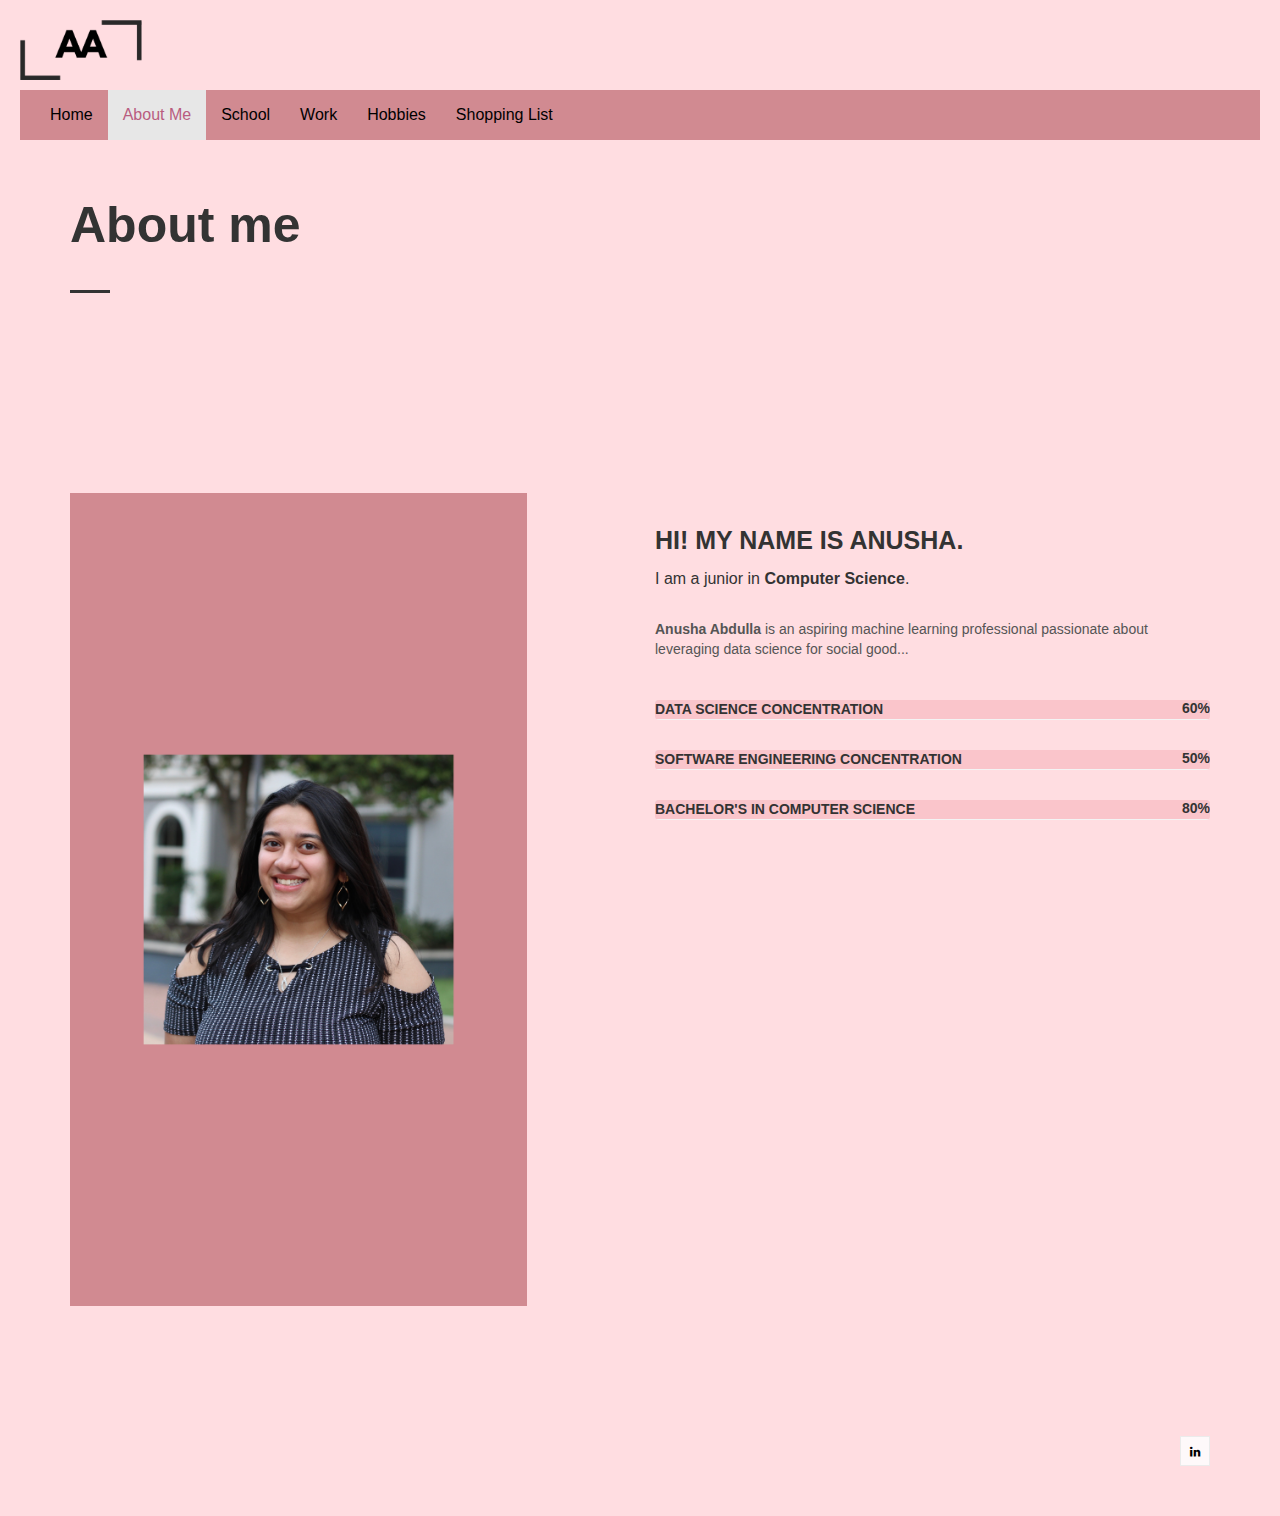
<file: aboutme.html>
<!doctype html>
<html>
<head>
  <title>Anusha's Website - About Me</title>
  <meta charset="utf-8">
  <meta name="viewport" content="width=device-width, initial-scale=1.0, maximum-scale=1.0, user-scalable=no">
  <link rel="stylesheet" href="assets/CSS/bootstrap.css">
  <link rel="stylesheet" href="assets/fonts/fontawesome/font-awesome.min.css">
  <link rel="stylesheet" href="assets/vendors/bootstrap/grid.css">
  <link rel="stylesheet" href="assets/CSS/main.css">
</head>

<body>
  <div class="page-wrap" id="root">

    <!-- SAME HEADER AS INDEX -->
    <header class="header header--fixed">
      <div class="header__inner">
        <div class="header__logo">
          <a href="home.html">
            <img src="assets/images/mylogo.png" style="width:122px;">
          </a>
        </div>
      </div>

      <div class="collapse navbar-collapse awe-text-center color">
        <ul class="nav navbar-nav navbar-nav-first">
          <li><a href="home.html">Home</a></li>
          <li class="active"><a href="aboutme.html">About Me</a></li>
          <li><a href="school.html">School</a></li>
          <li><a href="work.html">Work</a></li>
          <li><a href="hobbies.html">Hobbies</a></li>
          <li><a href="shoppinglist.html">Shopping List</a></li>

        </ul>
      </div>
    </header>

    <!-- PAGE CONTENT FROM YOUR PHP FILE -->
    <div class="wil-content">

      <section class="awe-section">
        <div class="container">
          <div class="page-title pb-40">
            <h2 class="page-title__title">About me</h2>
            <div class="page-title__divider"></div>
          </div>
        </div>
      </section>

      <section class="awe-section">
        <div class="container">
          <div class="row">
            <div class="col-md-6 col-lg-5">
              <img src="assets/images/headshot.png" alt="">
            </div>

            <div class="col-md-6 col-lg-6 col-lg-offset-1">
              <div class="mt-30">
                <h2 class="about__title">Hi! My name is Anusha.</h2>
                <p class="about__subtitle">I am a junior in <b>Computer Science</b>.</p>

                <p class="about__text">
                  <b>Anusha Abdulla</b> is an aspiring machine learning professional passionate about leveraging data science for social good...
                </p>

                <div class="progress">
                  <h5 class="progress__title">Data Science Concentration</h5>
                  <div class="progress__wrap">
                    <div class="progress__bar" data-progress-percent="60"></div>
                    <span class="progress__number">60%</span>
                  </div>
                </div>

                <div class="progress">
                  <h5 class="progress__title">Software Engineering Concentration</h5>
                  <div class="progress__wrap">
                    <div class="progress__bar" data-progress-percent="50"></div>
                    <span class="progress__number">50%</span>
                  </div>
                </div>

                <div class="progress">
                  <h5 class="progress__title">Bachelor's In Computer Science</h5>
                  <div class="progress__wrap">
                    <div class="progress__bar" data-progress-percent="80"></div>
                    <span class="progress__number">80%</span>
                  </div>
                </div>

              </div>
            </div>

          </div>
        </div>
      </section>

    </div>

    <!-- FOOTER -->
    <div class="footer">
      <div class="container">
        <div class="footer__social">
          <a class="social-icon" href="https://www.linkedin.com/in/anusha-abdulla/"><i class="fa fa-linkedin"></i></a>
        </div>
      </div>
    </div>

  </div>

  <script src="assets/vendors/jquery/jquery.min.js"></script>
  <script src="assets/js/main.js"></script>
</body>
</html>
</file>
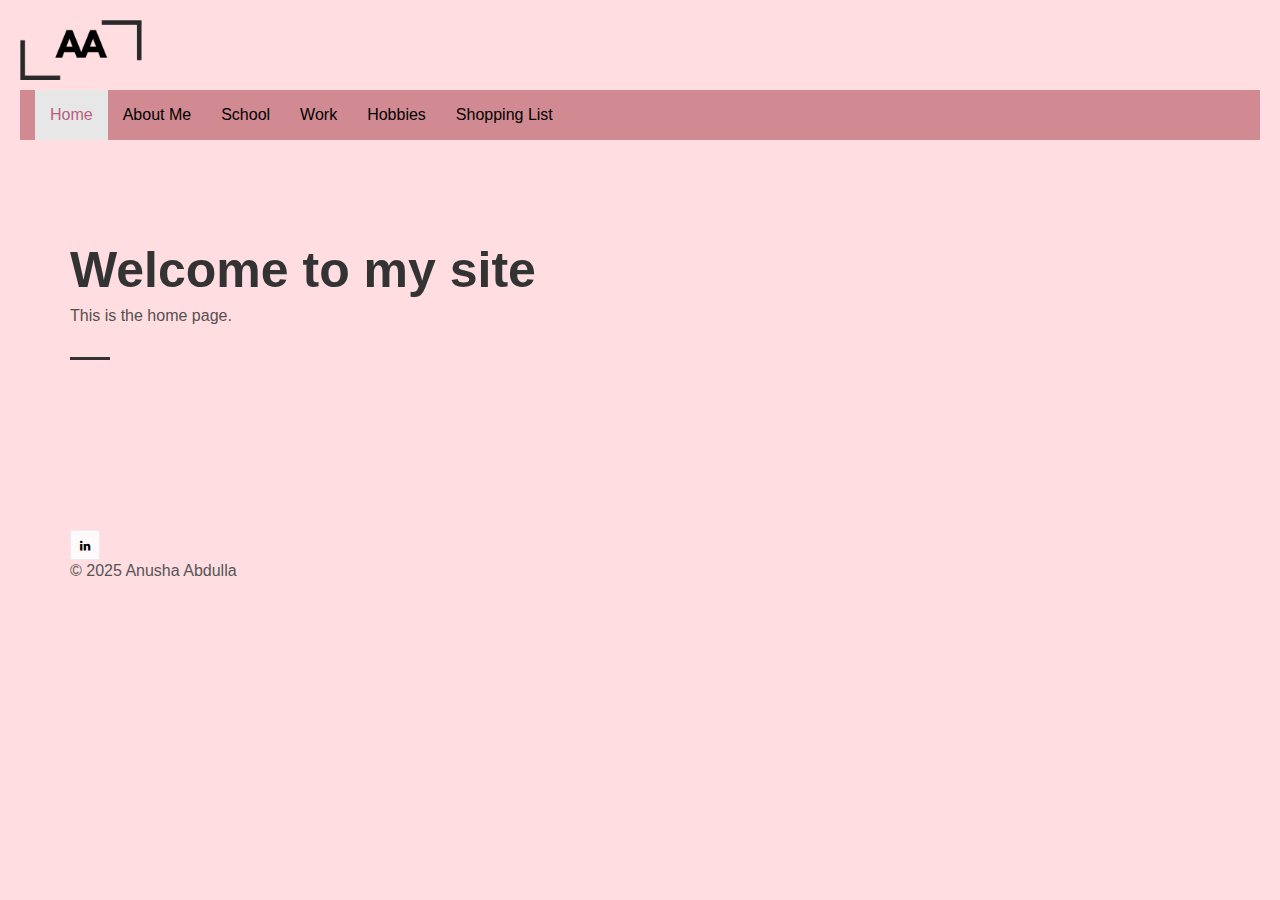
<file: home.html>
<!doctype html>
<html>
<head>
  <title>Anusha's Website - Home</title>
  <meta charset="utf-8">
  <meta name="viewport" content="width=device-width, initial-scale=1.0">

  <!-- CSS -->
  <link rel="stylesheet" href="assets/CSS/bootstrap.css">
  <link rel="stylesheet" href="assets/fonts/fontawesome/font-awesome.min.css">
  <link rel="stylesheet" href="assets/vendors/bootstrap/grid.css">
  <link rel="stylesheet" href="assets/CSS/main.css">
</head>
<body>
  <div class="page-wrap" id="root">

    <!-- Header (same as About Me) -->
    <header class="header header--fixed">
      <div class="header__inner">
        <div class="header__logo">
          <a href="index.html">
            <img src="assets/images/mylogo.png" style="width:122px;">
          </a>
        </div>
      </div>

      <div class="collapse navbar-collapse awe-text-center color">
        <ul class="nav navbar-nav navbar-nav-first">
          <li class="active"><a href="index.html">Home</a></li>
          <li><a href="aboutme.html">About Me</a></li>
          <li><a href="school.html">School</a></li>
          <li><a href="work.html">Work</a></li>
          <li><a href="hobbies.html">Hobbies</a></li>          
          <li><a href="shoppinglist.html">Shopping List</a></li>
        </ul>
      </div>
    </header>

    <!-- Page Title -->

      <section class="awe-section">
        <div class="container">
          <div class="page-title pb-40">
            <br>
            <br>
            <h1 class="page-title__title">Welcome to my site</h1>
            <p class="page-title__text">This is the home page.</p>
            <div class="page-title__divider"></div>
          </div>
        </div>
      </section>
  
    <!-- Footer -->
    <div class="footer">
      <div class="container">
        <a class="social-icon" href="https://www.linkedin.com/in/anusha-abdulla/"><i class="fa fa-linkedin"></i></a>
        <p>© 2025 Anusha Abdulla</p>
      </div>
    </div>

  </div>

  <!-- JS -->
  <script src="assets/vendors/jquery/jquery.min.js"></script>
  <script src="assets/js/main.js"></script>
</body>
</html>
</file>
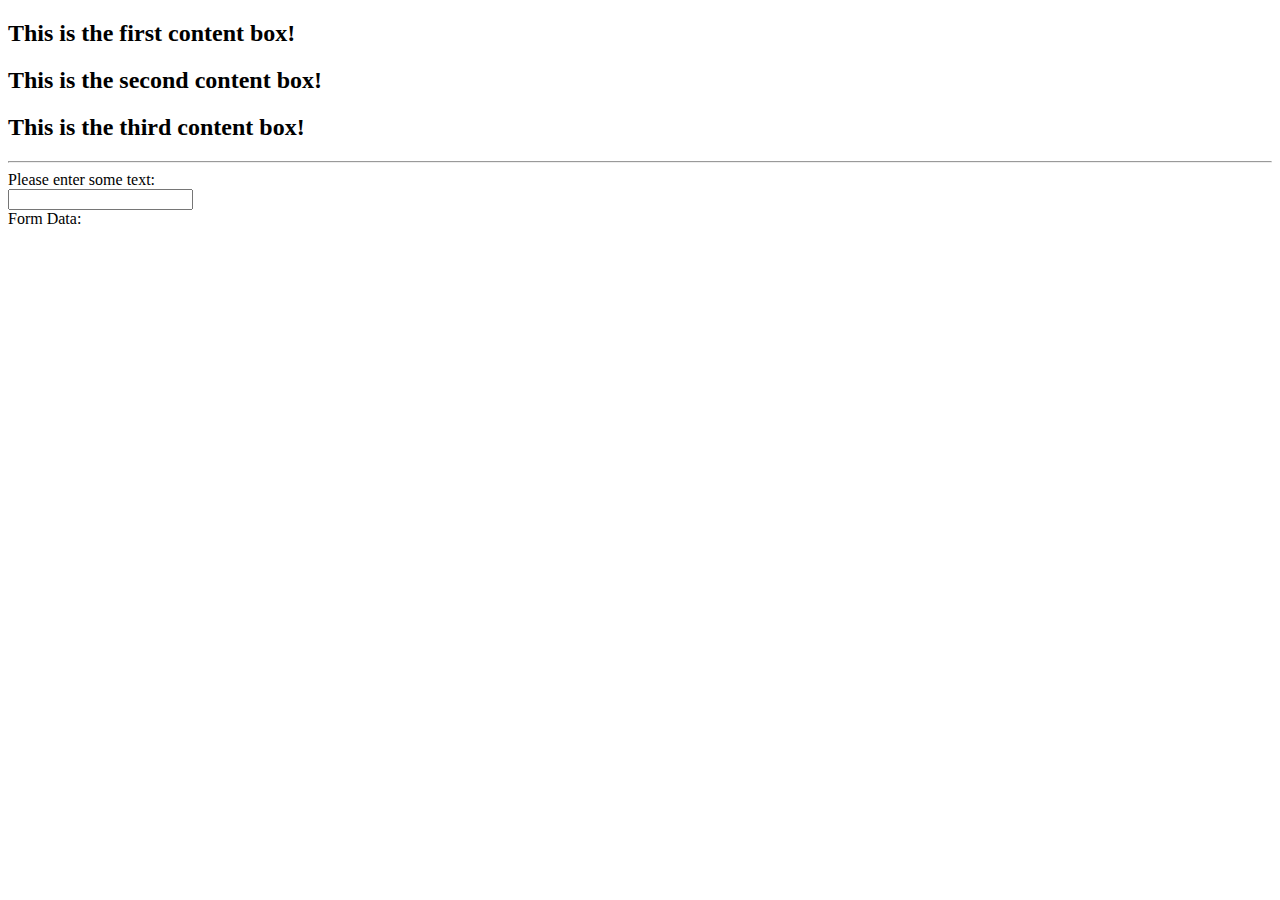
<file: jstest.html>
<!doctype html>
<html>
<head>
<meta charset="UTF-8">
<title>Untitled Document</title>
</head>

<body>
	<div id ="first" onclick = "getInfo(this.id)"><h2>This is the first content box!</h2></div>
	<div id ="second" onclick = "getInfo(this.id)"><h2>This is the second content box!</h2></div>
	<div id ="third" onclick = "getInfo(this.id)"><h2>This is the third content box!</h2></div>
	<hr>
	<form>
		<div>Please enter some text:</div>
		<input id = "input" type = "text" onkeyup = "updateOutput(this.id)">
	</form>
	<div>Form Data:</div>
	<div id = "output"></div>
</body>
</html>
<script	type = "text/javascript">
	function getInfo(divId){
		temp = document.getElementById(divId);
		window.alert(temp.innerHTML);
	}
	function updateOutput(inputId){
		input = document.getElementById(inputId);
		output = document.getElementById('output');
		output.innerHTML = input.value;
	}
</script>
</file>
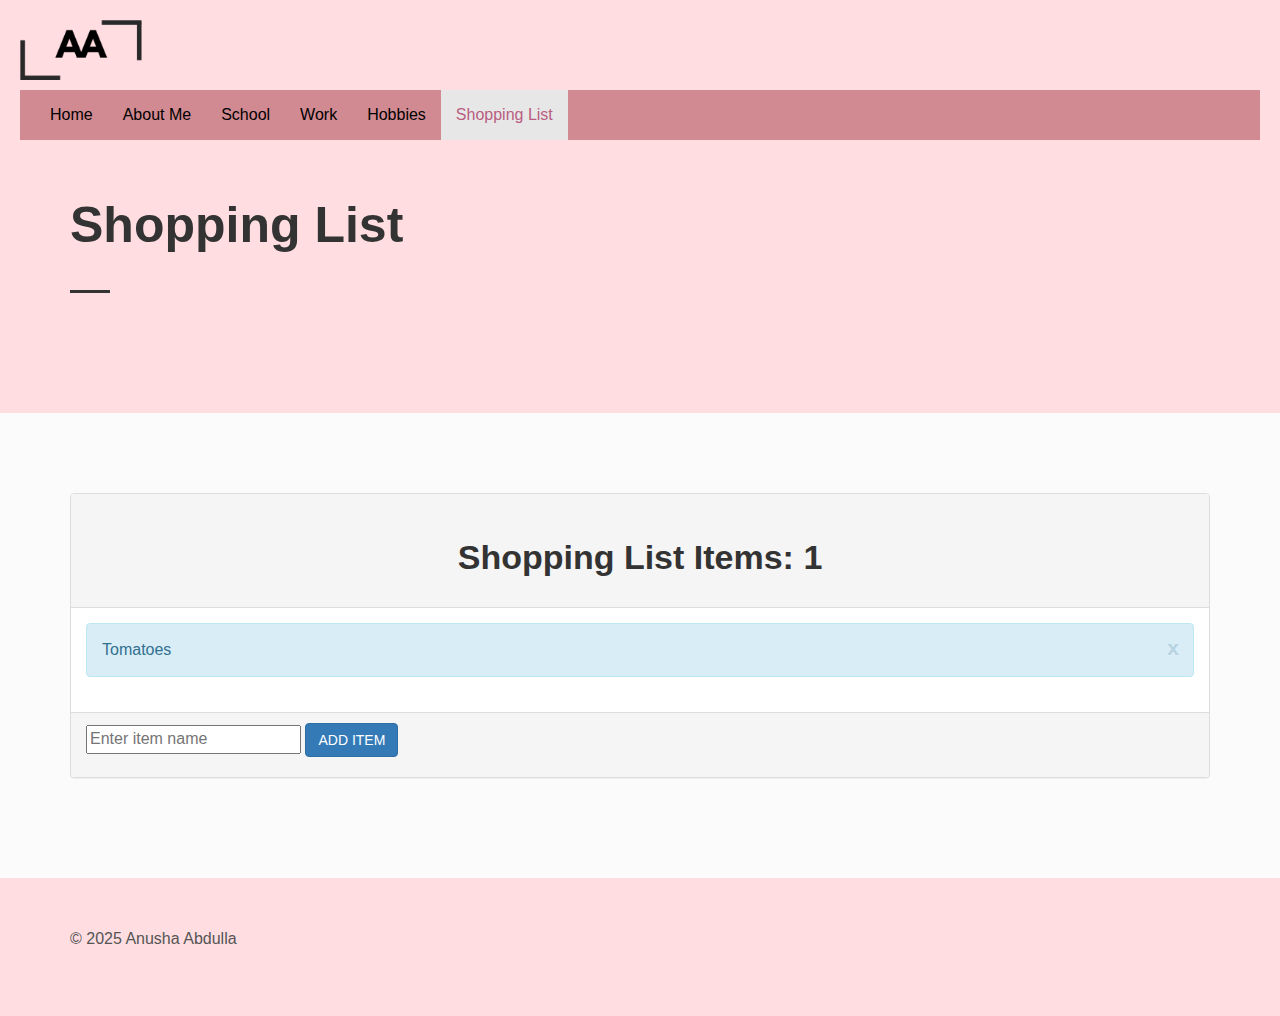
<file: shoppinglist.html>
<!doctype html>
<html>
<head>
  <title>Anusha's Website - Shopping List</title>
  <meta charset="utf-8">
  <meta name="viewport" content="width=device-width, initial-scale=1.0">

  <!-- CSS -->
  <link rel="stylesheet" href="assets/CSS/bootstrap.css">
  <link rel="stylesheet" href="assets/fonts/fontawesome/font-awesome.min.css">
  <link rel="stylesheet" href="assets/vendors/bootstrap/grid.css">
  <link rel="stylesheet" href="assets/CSS/main.css">
</head>
<body>
  <div class="page-wrap" id="root">

    <!-- Header -->
    <header class="header header--fixed">
      <div class="header__inner">
        <div class="header__logo">
          <a href="index.html">
            <img src="assets/images/mylogo.png" style="width:122px;">
          </a>
        </div>
      </div>

      <div class="collapse navbar-collapse awe-text-center color">
        <ul class="nav navbar-nav navbar-nav-first">
          <li><a href="index.html">Home</a></li>
          <li><a href="aboutme.html">About Me</a></li>
          <li><a href="school.html">School</a></li>
          <li><a href="work.html">Work</a></li>
          <li><a href="hobbies.html">Hobbies</a></li>
          <li class="active"><a href="shoppinglist.html">Shopping List</a></li>
        </ul>
      </div>
    </header>

    <!-- Page content -->
    <div class="wil-content">
      <section class="awe-section">
        <div class="container">
          <div class="page-title pb-40">
            <h2 class="page-title__title">Shopping List</h2>
            <div class="page-title__divider"></div>
          </div>
        </div>
      </section>

      <section class="awe-section bg-gray">
        <div class="container">
          <div class="row">
            <div class="col-md-12">

              <div class="panel panel-default">

                <div class="panel-heading">
                  <h3>
                    Shopping List Items: 
                    <span id="counter">1</span>
                  </h3>
                </div>

                <div class="panel-body" id="list">
                  <div id="el1">
                    <div class="alert alert-info alert-dismissable">
                      Tomatoes
                      <button type="button" class="close remove-item">
                        <span>x</span>
                      </button>
                    </div>
                  </div>
                </div>

                <div class="panel-footer">
                  <input type="text" id="itemName" placeholder="Enter item name">
                  <button type="button" class="btn btn-primary" id="addToList">Add Item</button>
                  <div id="feedback" style="color:red; margin-top:10px;"></div>
                </div>

              </div>

            </div>
          </div>
        </div>
      </section>
    </div>

    <!-- Footer -->
    <div class="footer">
      <div class="container">
        <p>© 2025 Anusha Abdulla</p>
      </div>
    </div>

  </div>

  <!-- JS -->
  <script src="assets/vendors/jquery/jquery.min.js"></script>
  <script src="assets/js/main.js"></script>

  <script>
  let counter = 1;

  function updateCounter() {
      document.getElementById("counter").innerText = counter;
  }

  function removeItem(event) {
      const alertBox = event.target.closest(".alert");
      alertBox.remove();
      counter--;
      updateCounter();
  }

  document.getElementById("addToList").addEventListener("click", function () {
      const nameInput = document.getElementById("itemName");
      const feedback = document.getElementById("feedback");
      const list = document.getElementById("list");

      const itemName = nameInput.value.trim();

      if (itemName === "") {
          feedback.textContent = "Item name cannot be empty!";
          return;
      }

      feedback.textContent = ""; 
      counter++;

      const newItem = document.createElement("div");
      newItem.innerHTML = `
          <div class="alert alert-info alert-dismissable">
              ${itemName}
              <button type="button" class="close remove-item">
                  <span>x</span>
              </button>
          </div>
      `;

      list.appendChild(newItem);
      newItem.querySelector(".remove-item").addEventListener("click", removeItem);

      nameInput.value = "";
      updateCounter();
  });

  document.querySelector(".remove-item").addEventListener("click", removeItem);
  </script>
</body>
</html>
</file>
<file: assets/CSS/main.css>
/* CSS Document */
body{
			background-color: #FFDDE1;
}
/*h2{
			background-color: #e2b5b9;
}*/
h3{
			text-align: center;

}
h5{
			background-color: #FAC5CB;
}
.banner{
			background-color: #cc7e85;
			text-align: center;
			padding: 2em;
}
.banner2{
			text-align: center;
			padding: 1em;
}
table {
        border: 1px solid black;
    }
    th, td {
        border: 1px solid black !important;
        padding: 8px;
        text-align: left;
    }

.menu{
			display: inline-block;
			background-color: #e2b5b9;
			text-align: center;
			padding: 1em;
			width: 10%;
  			border: 5px solid #e2b5b9;
  			margin: 20px;
}
.image{
			display: inline-block;
			text-align: center;
			padding: 1em;
			width: 10%;
  			border: 5px solid #e2b5b9;
  			margin: 20px;
}
.link{
			display: inline-block;
			text-align: center;
			padding: 1em;
			width: 90%;
  			margin: 10px;
}
a:link {
  			color: #000000;
			text-decoration: none;
}
		
a:visited {
  			color: #A36D90;
			text-decoration: none;
}
		
a:hover {
  			color: saddlebrown;
			text-decoration: none;
}
		
a:active {
  			color: #B95D80;
			text-decoration: none;
}
.three-text{
			display: inline-block;
			text-align: center;
			padding: .5em;
			width: 30%;
  			margin: 10px;
}
.two-text{
			display: inline-block;
	  		justify-content: center;
			text-align: center;
			padding: .5em;
			width: 45%;
  			margin: 10px;
}
.one-center{
			display: flex;
			text-align: center;
			padding: .5em;
			width: 95%;
  			margin: 10px;
}















/*--------------------------------------------------------------------------------

	# Minimis Template 1.0 - Mar 1, 2018
	# ------------------------------------------------------------------------
	# Designed & coded by Awe7
	# Websites:  http://www.awe7.com -  Email: info@awe7.com

----------------------------------------------------------------------------------

	1. base
	2. button
	3. form-item
	4. button
	5. about
	6. contact
	7. form_item
	8. fullscreenmenu
	9. grid-css
	10. hoverbox
	11. page_title
	12. post_detail
	13. post
	14. progress
	15. socialicon
	16. title
	17. typing
	18. work_detail
	19. work
	20. footer
	21. header-01
	22. Layout
	23. Grid Boostrap 
	24. Font size
	25. Margin Padding
	26. Swiper
	27. Swiper

--------------------------------------------------------------------------------*/

/* 1. base
--------------------------------------------------------------------------------*/

a[disabled], input[disabled], button[disabled], textarea[disabled] {
    cursor: not-allowed !important;
    opacity: .5 !important;
}

a:focus, input:focus, button:focus, textarea:focus {
    outline: #001CFF
}

p {
    margin-top: 0;
    margin-bottom: 10px;
}

img {
    max-width: 100%;
    height: auto;
    border: 0;
}

.page-wrap {
    overflow: hidden;
}

.awe-section {
    position: relative;
    background-repeat: no-repeat;
    background-size: cover;
    background-position: center center;
    z-index: 9;
    padding-top: 50px;
    padding-bottom: 50px;
}

@media (min-width: 320px) {
    .awe-section {
        padding-top: calc(6.81818vw + 28.18182px);
        padding-bottom: calc(6.81818vw + 28.18182px);
    }
}

@media (min-width: 1200px) {
    .awe-section {
        padding-top: 110px;
        padding-bottom: 110px;
    }
}

.awe-text-left, .text-left {
    text-align: left !important;
}

.awe-text-center, .text-center {
    text-align: center !important;
}

.awe-text-right, .text-right {
    text-align: right !important;
}

.awe-text-underline {
    text-decoration: underline !important;
}

.awe-round {
    border-radius: 5px !important;
}

.awe-pill {
    border-radius: 50% !important;
}

.awe-tb {
    display: table;
    width: 100%;
    height: 100%;
}

.awe-tb__cell {
    display: table-cell;
    vertical-align: middle;
}

.awe-overlay, [data-gradient-bg] > canvas {
    position: absolute;
    width: 100%;
    height: 100%;
    top: 0;
    left: 0;
    z-index: -1;
}

.awe-overlay {
    background-color: rgba(0, 0, 0, .4);
}

.bg-fixed {
    background-attachment: fixed;
}

.awe-bg-cover {
    background-repeat: no-repeat;
    background-size: cover;
    background-position: center center;
}

.full {
    width: 100%;
    height: 100vh;
}

.embed-responsive {
    position: relative;
    display: block;
    height: 0;
    padding: 0;
    overflow: hidden;
}

.embed-responsive.embed-responsive-4by3 {
    padding-bottom: 75%;
}

.embed-responsive.embed-responsive-16by9 {
    padding-bottom: 56.25%;
}

.embed-responsive .embed-responsive-item, .embed-responsive iframe,
.embed-responsive embed, .embed-responsive object {
    position: absolute;
    top: 0;
    bottom: 0;
    left: 0;
    width: 100%;
    height: 100%;
    border: 0;
}

/* table Responsive */

.table-responsive-01 {
    width: 100%;
    overflow-y: hidden;
    overflow-x: auto;
}

.table-responsive-01 table > thead > tr > th,
.table-responsive-01 table > thead > tr > td,
.table-responsive-01 table > tbody > tr > th,
.table-responsive-01 table > tbody > tr > td,
.table-responsive-01 table > tfoot > tr > th,
.table-responsive-01 table > tfoot > tr > td {
    white-space: nowrap;
}

@media (max-width: 991px) {
    .table-responsive-02 table, .table-responsive-02 thead,
    .table-responsive-02 tbody, .table-responsive-02 th, .table-responsive-02 td,
    .table-responsive-02 tr {
        display: block;
    }

    .table-responsive-02 thead {
        border-top: 1px solid #e8e8e8 !important;
        border-bottom: none !important;
    }

    .table-responsive-02 thead tr {
        position: absolute;
        top: -9999px;
        left: -9999px;
    }

    .table-responsive-02 tr {
        padding: 15px 0;
        border-left: 1px solid #e8e8e8;
        border-right: 1px solid #e8e8e8;
    }

    .table-responsive-02 td {
        position: relative;
        padding: 15px 10px 15px 30% !important;
    }

    .table-responsive-02 td:before {
        content: attr(data-th);
        position: absolute;
        top: 15px;
        left: 20px;
        width: 25%;
        padding-right: 10px;
    }
}

a {
    color: #76818E;
}

a:hover {
    text-decoration: line-through;
    color: saddlebrown;
}

a:focus {
    text-decoration: none;
}

::-moz-selection {
    color: #fff;
    background-color: #333;
}

::selection {
    color: #fff;
    background-color: #333;
}

.awe-section {
    padding-top: 40px;
    padding-bottom: 40px;
}

@media (min-width: 320px) {
    .awe-section {
        padding-top: calc(4.54545vw + 25.45455px);
        padding-bottom: calc(4.54545vw + 25.45455px);
    }
}

@media (min-width: 1200px) {
    .awe-section {
        padding-top: 80px;
        padding-bottom: 80px;
    }
}

hr {
    margin-top: 10px;
    margin-bottom: 10px;
    border-color: #ebebeb;
}

.page-wrap {
    position: relative;
}

/* 2. button
--------------------------------------------------------------------------------*/

.md-btn {
    display: inline-block;
    border: 1px solid #ebebeb;
    box-shadow: none;
    outline: none;
    margin: 0;
    text-align: center;
    font-size: 12px;
    padding: 10px 20px;
    color: #000;
    background-color: #eee;
    transition: all .3s ease;
    text-decoration: none;
    vertical-align: middle;
    overflow: hidden;
    cursor: pointer;
    font-family: "Montserrat", sans-serif;
    line-height: 1;
    letter-spacing: 1px;
    text-transform: uppercase;
}

.md-btn:hover {
    background-color: #ebebeb;
    color: #000;
    text-decoration: line-through;
}

.md-btn[disabled] {
    opacity: .65;
    cursor: not-allowed;
}

.md-btn--primary {
    background-color: #E19CA4;
    color: #fff;
}

.md-btn--primary:hover {
    background-color: #E19CA4;
    color: #fff;
}

.md-btn--primary:focus {
    background-color: #000;
    color: #fff;
}

.md-btn--success {
    background-color: #5cb85c;
    color: #fff;
}

.md-btn--success:hover {
    background-color: #449d44;
    color: #fff;
}

.md-btn--success:focus {
    background-color: #449d44;
    color: #fff;
}

.md-btn--info {
    background-color: #5bc0de;
    color: #fff;
}

.md-btn--info:hover {
    background-color: #31b0d5;
    color: #fff;
}

.md-btn--info:focus {
    background-color: #31b0d5;
    color: #fff;
}

.md-btn--warning {
    background-color: #f0ad4e;
    color: #fff;
}

.md-btn--warning:hover {
    background-color: #ec971f;
    color: #fff;
}

.md-btn--warning:focus {
    background-color: #ec971f;
    color: #fff;
}

.md-btn--danger {
    background-color: #d9534f;
    color: #fff;
}

.md-btn--danger:hover {
    background-color: #c9302c;
    color: #fff;
}

.md-btn--danger:focus {
    background-color: #c9302c;
    color: #fff;
}

.md-btn--link {
    background-color: transparent;
    color: #FAC5CB;
}

.md-btn--link:hover {
    background-color: transparent;
    color: #FAC5CB;
    text-decoration: underline;
}

.md-btn--link:focus {
    background-color: transparent;
    color: #FAC5CB;
}

.md-btn--dark {
    background-color: #000;
    color: #fff;
}

.md-btn--dark:hover {
    background-color: #F1717F;
    color: #fff;
}

.md-btn--dark:focus {
    background-color: #F1717F;
    color: #fff;
}

.md-btn--xs {
    padding: 6px 15px;
    font-size: 12px;
}

.md-btn--sm {
    padding: 8px 15px;
    min-width: 100px;
    font-size: 12px;
}

.md-btn--md {
    padding: 10px 20px;
    min-width: 140px;
    font-size: 14px;
}

.md-btn--lg {
    padding: 14px 24px;
    min-width: 160px;
    font-size: 16px;
}

.md-btn--square {
    border-radius: 0;
}

.md-btn--round {
    border-radius: 5px;
}

.md-btn--pill {
    border-radius: 40px;
}

.md-btn--block {
    display: block;
    width: 100%;
}

.md-btn--disabled {
    opacity: .65;
    cursor: not-allowed;
}

.md-btn--outline-primary {
    background-color: transparent;
}

.md-btn--outline-primary:hover {
    background-color: #ff594f;
    border-color: #ff594f;
    color: #fff;
}

/* 3. form-item
--------------------------------------------------------------------------------*/

textarea {
    line-height: 1.3;
    padding-top: 10px;
    padding-bottom: 10px;
    min-height: 80px;
    resize: none;
}

/* Typography */

body {
    margin: 0;
    padding: 0;
    line-height: 1.4;
    font-size: 16px;
    font-weight: 400;
    font-family: "Open Sans", sans-serif;
    color: #555;
}

body.awe-skin-dark {
    background-color: #333;
}

.awe-skin-dark {
    color: rgba(255, 255, 255, .8);
}

.awe-skin-dark h1, .awe-skin-dark h2, .awe-skin-dark h3, .awe-skin-dark h4,
.awe-skin-dark h5, .awe-skin-dark h6 {
    color: #fff;
}

p {
    margin-bottom: 16px;
}

a {
    transition: all .3s ease;
}

a, input, textarea, select {
    outline: none;
}

h1, h2, h3, h4, h5, h6 {
    font-weight: 700;
    line-height: 1.4;
    color: #333;
    font-family: "Montserrat", sans-serif;
}

h1 a, h2 a, h3 a, h4 a, h5 a, h6 a {
    color: inherit;
    text-decoration: none;
}

h1 a:hover, h2 a:hover, h3 a:hover, h4 a:hover, h5 a:hover, h6 a:hover {
    color: inherit;
    text-decoration: none;
}

h1 {
    font-size: 60px;
}

h2 {
    font-size: 44px;
}

h3 {
    font-size: 34px;
}

h4 {
    font-size: 25px;
}

h5 {
    font-size: 18px;
}

h6 {
    font-size: 14px;
}

h3, h1, h2, h3 {
    margin-top: 30px;
    margin-bottom: 15px;
}

h4, h5, h6 {
    margin-top: 20px;
    margin-bottom: 10px;
}

img {
    max-width: 100%;
}

blockquote {
    position: relative;
    font-family: "Montserrat", sans-serif;
    font-size: 18px;
    border: 0;
    padding: 0;
    margin: 0;
    margin-bottom: 30px;
}

blockquote p {
    font-style: italic;
    margin-bottom: 0;
}

blockquote i {
    font-size: 40px !important;
    margin-bottom: 20px;
}

blockquote cite {
    display: block;
    font-size: 16px;
    font-style: normal;
    font-family: "Open Sans", sans-serif;
    font-weight: 700;
    margin-top: 15px;
}

blockquote small {
    font-weight: 400;
}

@media (min-width: 768px) {
    blockquote {
        font-size: 24px;
    }
}

abbr {
    color: #67dee8;
    border-width: 2px;
}

mark, .mark {
    background-color: #ff594f;
    color: #fff;
}

ul {
    list-style: none;
    margin: 0;
    padding: 0;
}

/* 4. button
--------------------------------------------------------------------------------*/

.btn {
    text-transform: uppercase;
}

.btn-custom {
    position: relative;
    padding-right: 50px;
}

.btn-custom:after {
    content: '\F178';
    font-family: 'fontAwesome';
    position: absolute;
    top: 50%;
    right: 12px;
    transform: translateY(-50%);
}

/* 5. about
--------------------------------------------------------------------------------*/

.about__subtitle {
    color: #333;
    margin-bottom: 30px;
    font-family: "Montserrat", sans-serif;
    font-weight: 500;
}

.about__title {
    font-size: 25px;
    font-weight: bold;
    text-transform: uppercase;
    margin-top: 0;
    margin-bottom: 10px;
}

.about__text {
    font-size: 14px;
    margin-bottom: 40px;
}

.about__text p {
    margin-bottom: 20px;
}

/* 6. contact
--------------------------------------------------------------------------------*/

.contact {
    position: relative;
    padding-left: 55px;
    margin-bottom: 30px;
    z-index: 9;
}

.contact__icon {
    position: absolute;
    top: 5px;
    left: 0;
    width: 40px;
    height: 40px;
    line-height: 40px;
    border-radius: 50%;
    text-align: center;
    border: 1px solid #ff594f;
    color: #ff594f;
    font-size: 20px;
}

.contact__title {
    font-size: 16px;
    font-weight: 600;
    text-transform: uppercase;
    letter-spacing: 1px;
    margin-top: 0;
    margin-bottom: 5px;
}

.contact__text {
    font-size: 14px;
}

/* 7. form_item
--------------------------------------------------------------------------------*/

.form-item {
    margin-bottom: 25px;
    overflow: hidden;
}

.form__label {
    display: block;
    font-family: "Montserrat", sans-serif;
    text-transform: capitalize;
    color: #333;
    margin-bottom: 10px;
}

.form-wrapper {
    margin: 0 -15px;
    overflow: hidden;
}

.form-wrapper .form-item {
    padding: 0 15px;
}

.form-item-btn-center {
    text-align: center;
}

@media (min-width: 769px) {
    .form-item--half {
        width: 50%;
        float: left;
    }
@media (min-width: 769px) {
    .form-item--quart {
        width: 25%;
        float: left;
    }

    .form-item-btn-right {
        text-align: right;
    }
}

/* 8. fullscreenmenu
--------------------------------------------------------------------------------*/

.fullscreenmenu__module {
    position: fixed;
    background-color: rgba(0, 0, 0, .8);
    top: 0;
    left: 0;
    right: 0;
    width: 100%;
    height: 100%;
    opacity: 0;
    visibility: hidden;
    overflow: hidden;
    transition: all .2s linear;
}

.open {
    opacity: 1;
    visibility: visible;
    z-index: 99;
    transition: all .2s linear;
}

.open li {
    animation: fadeInUp .35s ease forwards;
    animation-delay: .1s;
}

.open li:nth-of-type(2) {
    animation-delay: .15s;
}

.open li:nth-of-type(3) {
    animation-delay: .25s;
}

.open li:nth-of-type(4) {
    animation-delay: .35s;
}

.open li:nth-of-type(5) {
    animation-delay: .45s;
}

.open li:nth-of-type(6) {
    animation-delay: .55s;
}

.open li:nth-of-type(7) {
    animation-delay: .65s;
}

.open li:nth-of-type(8) {
    animation-delay: .75s;
}

.open li:nth-of-type(9) {
    animation-delay: .85s;
}

.open li:nth-of-type(10) {
    animation-delay: .95s;
}

@keyframes fadeInUp {
    0% {
        opacity: 0;
        transform: translate3d(0, 100%, 0);
    }

    100% {
        opacity: 1;
        transform: none;
    }
}

.overlay-menu {
    position: relative;
    top: 50%;
    text-align: center;
    transform: translateY(-50%);
}

.overlay-menu ul {
    display: inline-block;
    list-style: none;
    height: 100%;
    margin: 0 auto;
    padding: 0;
    position: relative;
}

.overlay-menu ul li {
    display: block;
    position: relative;
    opacity: 0;
}

.overlay-menu ul li a {
    display: block;
    position: relative;
    overflow: hidden;
    font-family: "Montserrat", sans-serif;
    font-size: 30px;
    font-weight: 600;
    color: #fff;
    text-decoration: none;
    text-transform: uppercase;
    padding: 5px 0;
    transition: all .2s linear;
}

@media (min-width: 320px) {
    .overlay-menu ul li a {
        font-size: calc(2.27273vw + 22.72727px);
    }
}

@media (min-width: 1200px) {
    .overlay-menu ul li a {
        font-size: 50px;
    }
}


.fs-button {
    position: absolute;
    z-index: 300;
    cursor: pointer;
    width: 20px;
    height: 20px;
    transform: rotate(0deg);
    transition: .2s ease-in-out;
    cursor: pointer;
}

.fs-button span {
    background: #fff;
    display: block;
    position: absolute;
    left: 0;
    height: 3px;
    width: 100%;
    opacity: 1;
    transform: rotate(0deg);
    transition: .25s ease-in-out;
}

.fs-button span:nth-child(1) {
    top: 0;
}

.fs-button span:nth-child(2) {
    top: 6px;
}

.fs-button span:nth-child(3) {
    top: 12px;
}

.fs-button.open span:nth-child(2) {
    top: 6px;
    left: 50%;
    width: 0%;
}

.fs-button.open span:nth-child(1) {
    top: 6px;
    transform: rotate(45deg);
}

.fs-button.open span:nth-child(3) {
    top: 6px;
    transform: rotate(-45deg);
}

.grid-css .grid-item .grid-item__inner {
    position: relative;
}

.grid-css.grid-css--grid .grid-item__content-wrapper {
    position: absolute;
}

.grid-css.grid-css--grid .grid-item__content-wrapper {
    margin: 0 !important;
}

.grid-css.grid-css--grid .grid-item__inner {
    padding-top: 100%;
}

.grid-css.grid-css--grid .grid-item.extra-large .grid-item__inner,
.grid-css.grid-css--grid .grid-item.wide .grid-item__inner {
    padding-top: 50%;
}

.grid-css.grid-css--grid .grid-item.high .grid-item__inner {
    padding-top: 200%;
}

.grid-css.grid-css--grid[data-ratio="4by3"] .grid-item__inner {
    padding-top: 75%;
}

.grid-css.grid-css--grid[data-ratio="4by3"] .grid-item.extra-large .grid-item__inner,
.grid-css.grid-css--grid[data-ratio="4by3"] .grid-item.wide .grid-item__inner {
    padding-top: 37.5%;
}

.grid-css.grid-css--grid[data-ratio="4by3"] .grid-item.high .grid-item__inner {
    padding-top: 150%;
}

.grid-css.grid-css--grid[data-ratio="16by9"] .grid-item__inner {
    padding-top: 56.25%;
}

.grid-css.grid-css--grid[data-ratio="16by9"] .grid-item.extra-large .grid-item__inner,
.grid-css.grid-css--grid[data-ratio="16by9"] .grid-item.wide .grid-item__inner {
    padding-top: 28.125%;
}

.grid-css.grid-css--grid[data-ratio="16by9"] .grid-item.high .grid-item__inner {
    padding-top: 112.5%;
}

[data-col-xs="1"].grid-css .grid-item, [data-col-xs="1"].grid-css .grid-sizer {
    width: 100%;
}

[data-col-xs="2"].grid-css .grid-item, [data-col-xs="2"].grid-css .grid-sizer {
    width: 50%;
}

[data-col-xs="2"].grid-css .grid-item.wide,
[data-col-xs="2"].grid-css .grid-item.large {
    width: 100%;
}

[data-col-xs="2"].grid-css .grid-item.extra-large {
    width: 100%;
}

[data-col-xs="3"].grid-css .grid-item, [data-col-xs="3"].grid-css .grid-sizer {
    width: 33.33333%;
}

[data-col-xs="3"].grid-css .grid-item.wide,
[data-col-xs="3"].grid-css .grid-item.large {
    width: 66.66667%;
}

[data-col-xs="3"].grid-css .grid-item.extra-large {
    width: 100%;
}

[data-col-xs="4"].grid-css .grid-item, [data-col-xs="4"].grid-css .grid-sizer {
    width: 25%;
}

[data-col-xs="4"].grid-css .grid-item.wide,
[data-col-xs="4"].grid-css .grid-item.large {
    width: 50%;
}

[data-col-xs="4"].grid-css .grid-item.extra-large {
    width: 100%;
}

[data-col-xs="5"].grid-css .grid-item, [data-col-xs="5"].grid-css .grid-sizer {
    width: 20%;
}

[data-col-xs="5"].grid-css .grid-item.wide,
[data-col-xs="5"].grid-css .grid-item.large {
    width: 40%;
}

[data-col-xs="5"].grid-css .grid-item.extra-large {
    width: 100%;
}

[data-col-xs="6"].grid-css .grid-item, [data-col-xs="6"].grid-css .grid-sizer {
    width: 16.66667%;
}

[data-col-xs="6"].grid-css .grid-item.wide,
[data-col-xs="6"].grid-css .grid-item.large {
    width: 33.33333%;
}

[data-col-xs="6"].grid-css .grid-item.extra-large {
    width: 100%;
}

[data-col-xs="7"].grid-css .grid-item, [data-col-xs="7"].grid-css .grid-sizer {
    width: 14.28571%;
}

[data-col-xs="7"].grid-css .grid-item.wide,
[data-col-xs="7"].grid-css .grid-item.large {
    width: 28.57143%;
}

[data-col-xs="7"].grid-css .grid-item.extra-large {
    width: 100%;
}

[data-col-xs="8"].grid-css .grid-item, [data-col-xs="8"].grid-css .grid-sizer {
    width: 12.5%;
}

[data-col-xs="8"].grid-css .grid-item.wide,
[data-col-xs="8"].grid-css .grid-item.large {
    width: 25%;
}

[data-col-xs="8"].grid-css .grid-item.extra-large {
    width: 100%;
}

[data-col-xs="9"].grid-css .grid-item, [data-col-xs="9"].grid-css .grid-sizer {
    width: 11.11111%;
}

[data-col-xs="9"].grid-css .grid-item.wide,
[data-col-xs="9"].grid-css .grid-item.large {
    width: 22.22222%;
}

[data-col-xs="9"].grid-css .grid-item.extra-large {
    width: 100%;
}

[data-col-xs="10"].grid-css .grid-item, [data-col-xs="10"].grid-css .grid-sizer {
    width: 10%;
}

[data-col-xs="10"].grid-css .grid-item.wide,
[data-col-xs="10"].grid-css .grid-item.large {
    width: 20%;
}

[data-col-xs="10"].grid-css .grid-item.extra-large {
    width: 100%;
}

@media (min-width: 768px) {
    [data-col-sm="1"].grid-css .grid-item,
    [data-col-sm="1"].grid-css .grid-sizer {
        width: 100%;
    }

    [data-col-sm="2"].grid-css .grid-item,
    [data-col-sm="2"].grid-css .grid-sizer {
        width: 50%;
    }

    [data-col-sm="2"].grid-css .grid-item.wide,
    [data-col-sm="2"].grid-css .grid-item.large {
        width: 100%;
    }

    [data-col-sm="2"].grid-css .grid-item.extra-large {
        width: 100%;
    }

    [data-col-sm="3"].grid-css .grid-item,
    [data-col-sm="3"].grid-css .grid-sizer {
        width: 33.33333%;
    }

    [data-col-sm="3"].grid-css .grid-item.wide,
    [data-col-sm="3"].grid-css .grid-item.large {
        width: 66.66667%;
    }

    [data-col-sm="3"].grid-css .grid-item.extra-large {
        width: 100%;
    }

    [data-col-sm="4"].grid-css .grid-item,
    [data-col-sm="4"].grid-css .grid-sizer {
        width: 25%;
    }

    [data-col-sm="4"].grid-css .grid-item.wide,
    [data-col-sm="4"].grid-css .grid-item.large {
        width: 50%;
    }

    [data-col-sm="4"].grid-css .grid-item.extra-large {
        width: 100%;
    }

    [data-col-sm="5"].grid-css .grid-item,
    [data-col-sm="5"].grid-css .grid-sizer {
        width: 20%;
    }

    [data-col-sm="5"].grid-css .grid-item.wide,
    [data-col-sm="5"].grid-css .grid-item.large {
        width: 40%;
    }

    [data-col-sm="5"].grid-css .grid-item.extra-large {
        width: 100%;
    }

    [data-col-sm="6"].grid-css .grid-item,
    [data-col-sm="6"].grid-css .grid-sizer {
        width: 16.66667%;
    }

    [data-col-sm="6"].grid-css .grid-item.wide,
    [data-col-sm="6"].grid-css .grid-item.large {
        width: 33.33333%;
    }

    [data-col-sm="6"].grid-css .grid-item.extra-large {
        width: 100%;
    }

    [data-col-sm="7"].grid-css .grid-item,
    [data-col-sm="7"].grid-css .grid-sizer {
        width: 14.28571%;
    }

    [data-col-sm="7"].grid-css .grid-item.wide,
    [data-col-sm="7"].grid-css .grid-item.large {
        width: 28.57143%;
    }

    [data-col-sm="7"].grid-css .grid-item.extra-large {
        width: 100%;
    }

    [data-col-sm="8"].grid-css .grid-item,
    [data-col-sm="8"].grid-css .grid-sizer {
        width: 12.5%;
    }

    [data-col-sm="8"].grid-css .grid-item.wide,
    [data-col-sm="8"].grid-css .grid-item.large {
        width: 25%;
    }

    [data-col-sm="8"].grid-css .grid-item.extra-large {
        width: 100%;
    }

    [data-col-sm="9"].grid-css .grid-item,
    [data-col-sm="9"].grid-css .grid-sizer {
        width: 11.11111%;
    }

    [data-col-sm="9"].grid-css .grid-item.wide,
    [data-col-sm="9"].grid-css .grid-item.large {
        width: 22.22222%;
    }

    [data-col-sm="9"].grid-css .grid-item.extra-large {
        width: 100%;
    }

    [data-col-sm="10"].grid-css .grid-item,
    [data-col-sm="10"].grid-css .grid-sizer {
        width: 10%;
    }

    [data-col-sm="10"].grid-css .grid-item.wide,
    [data-col-sm="10"].grid-css .grid-item.large {
        width: 20%;
    }

    [data-col-sm="10"].grid-css .grid-item.extra-large {
        width: 100%;
    }
}

@media (min-width: 992px) {
    [data-col-md="1"].grid-css .grid-item,
    [data-col-md="1"].grid-css .grid-sizer {
        width: 100%;
    }

    [data-col-md="2"].grid-css .grid-item,
    [data-col-md="2"].grid-css .grid-sizer {
        width: 50%;
    }

    [data-col-md="2"].grid-css .grid-item.wide,
    [data-col-md="2"].grid-css .grid-item.large {
        width: 100%;
    }

    [data-col-md="2"].grid-css .grid-item.extra-large {
        width: 100%;
    }

    [data-col-md="3"].grid-css .grid-item,
    [data-col-md="3"].grid-css .grid-sizer {
        width: 33.33333%;
    }

    [data-col-md="3"].grid-css .grid-item.wide,
    [data-col-md="3"].grid-css .grid-item.large {
        width: 66.66667%;
    }

    [data-col-md="3"].grid-css .grid-item.extra-large {
        width: 100%;
    }

    [data-col-md="4"].grid-css .grid-item,
    [data-col-md="4"].grid-css .grid-sizer {
        width: 25%;
    }

    [data-col-md="4"].grid-css .grid-item.wide,
    [data-col-md="4"].grid-css .grid-item.large {
        width: 50%;
    }

    [data-col-md="4"].grid-css .grid-item.extra-large {
        width: 100%;
    }

    [data-col-md="5"].grid-css .grid-item,
    [data-col-md="5"].grid-css .grid-sizer {
        width: 20%;
    }

    [data-col-md="5"].grid-css .grid-item.wide,
    [data-col-md="5"].grid-css .grid-item.large {
        width: 40%;
    }

    [data-col-md="5"].grid-css .grid-item.extra-large {
        width: 100%;
    }

    [data-col-md="6"].grid-css .grid-item,
    [data-col-md="6"].grid-css .grid-sizer {
        width: 16.66667%;
    }

    [data-col-md="6"].grid-css .grid-item.wide,
    [data-col-md="6"].grid-css .grid-item.large {
        width: 33.33333%;
    }

    [data-col-md="6"].grid-css .grid-item.extra-large {
        width: 100%;
    }

    [data-col-md="7"].grid-css .grid-item,
    [data-col-md="7"].grid-css .grid-sizer {
        width: 14.28571%;
    }

    [data-col-md="7"].grid-css .grid-item.wide,
    [data-col-md="7"].grid-css .grid-item.large {
        width: 28.57143%;
    }

    [data-col-md="7"].grid-css .grid-item.extra-large {
        width: 100%;
    }

    [data-col-md="8"].grid-css .grid-item,
    [data-col-md="8"].grid-css .grid-sizer {
        width: 12.5%;
    }

    [data-col-md="8"].grid-css .grid-item.wide,
    [data-col-md="8"].grid-css .grid-item.large {
        width: 25%;
    }

    [data-col-md="8"].grid-css .grid-item.extra-large {
        width: 100%;
    }

    [data-col-md="9"].grid-css .grid-item,
    [data-col-md="9"].grid-css .grid-sizer {
        width: 11.11111%;
    }

    [data-col-md="9"].grid-css .grid-item.wide,
    [data-col-md="9"].grid-css .grid-item.large {
        width: 22.22222%;
    }

    [data-col-md="9"].grid-css .grid-item.extra-large {
        width: 100%;
    }

    [data-col-md="10"].grid-css .grid-item,
    [data-col-md="10"].grid-css .grid-sizer {
        width: 10%;
    }

    [data-col-md="10"].grid-css .grid-item.wide,
    [data-col-md="10"].grid-css .grid-item.large {
        width: 20%;
    }

    [data-col-md="10"].grid-css .grid-item.extra-large {
        width: 100%;
    }
}

@media (min-width: 1200px) {
    [data-col-lg="1"].grid-css .grid-item,
    [data-col-lg="1"].grid-css .grid-sizer {
        width: 100%;
    }

    [data-col-lg="2"].grid-css .grid-item,
    [data-col-lg="2"].grid-css .grid-sizer {
        width: 50%;
    }

    [data-col-lg="2"].grid-css .grid-item.wide,
    [data-col-lg="2"].grid-css .grid-item.large {
        width: 100%;
    }

    [data-col-lg="2"].grid-css .grid-item.extra-large {
        width: 100%;
    }

    [data-col-lg="3"].grid-css .grid-item,
    [data-col-lg="3"].grid-css .grid-sizer {
        width: 33.33333%;
    }

    [data-col-lg="3"].grid-css .grid-item.wide,
    [data-col-lg="3"].grid-css .grid-item.large {
        width: 66.66667%;
    }

    [data-col-lg="3"].grid-css .grid-item.extra-large {
        width: 100%;
    }

    [data-col-lg="4"].grid-css .grid-item,
    [data-col-lg="4"].grid-css .grid-sizer {
        width: 25%;
    }

    [data-col-lg="4"].grid-css .grid-item.wide,
    [data-col-lg="4"].grid-css .grid-item.large {
        width: 50%;
    }

    [data-col-lg="4"].grid-css .grid-item.extra-large {
        width: 100%;
    }

    [data-col-lg="5"].grid-css .grid-item,
    [data-col-lg="5"].grid-css .grid-sizer {
        width: 20%;
    }

    [data-col-lg="5"].grid-css .grid-item.wide,
    [data-col-lg="5"].grid-css .grid-item.large {
        width: 40%;
    }

    [data-col-lg="5"].grid-css .grid-item.extra-large {
        width: 100%;
    }

    [data-col-lg="6"].grid-css .grid-item,
    [data-col-lg="6"].grid-css .grid-sizer {
        width: 16.66667%;
    }

    [data-col-lg="6"].grid-css .grid-item.wide,
    [data-col-lg="6"].grid-css .grid-item.large {
        width: 33.33333%;
    }

    [data-col-lg="6"].grid-css .grid-item.extra-large {
        width: 100%;
    }

    [data-col-lg="7"].grid-css .grid-item,
    [data-col-lg="7"].grid-css .grid-sizer {
        width: 14.28571%;
    }

    [data-col-lg="7"].grid-css .grid-item.wide,
    [data-col-lg="7"].grid-css .grid-item.large {
        width: 28.57143%;
    }

    [data-col-lg="7"].grid-css .grid-item.extra-large {
        width: 100%;
    }

    [data-col-lg="8"].grid-css .grid-item,
    [data-col-lg="8"].grid-css .grid-sizer {
        width: 12.5%;
    }

    [data-col-lg="8"].grid-css .grid-item.wide,
    [data-col-lg="8"].grid-css .grid-item.large {
        width: 25%;
    }

    [data-col-lg="8"].grid-css .grid-item.extra-large {
        width: 100%;
    }

    [data-col-lg="9"].grid-css .grid-item,
    [data-col-lg="9"].grid-css .grid-sizer {
        width: 11.11111%;
    }

    [data-col-lg="9"].grid-css .grid-item.wide,
    [data-col-lg="9"].grid-css .grid-item.large {
        width: 22.22222%;
    }

    [data-col-lg="9"].grid-css .grid-item.extra-large {
        width: 100%;
    }

    [data-col-lg="10"].grid-css .grid-item,
    [data-col-lg="10"].grid-css .grid-sizer {
        width: 10%;
    }

    [data-col-lg="10"].grid-css .grid-item.wide,
    [data-col-lg="10"].grid-css .grid-item.large {
        width: 20%;
    }

    [data-col-lg="10"].grid-css .grid-item.extra-large {
        width: 100%;
    }
}

[data-gap="5"].grid-css .grid__inner {
    margin: -3px;
}

[data-gap="5"].grid-css .grid__inner .grid-item .grid-item__content-wrapper {
    margin: 3px;
    top: 3px;
    right: 3px;
    bottom: 3px;
    left: 3px;
}

[data-gap="10"].grid-css .grid__inner {
    margin: -5px;
}

[data-gap="10"].grid-css .grid__inner .grid-item .grid-item__content-wrapper {
    margin: 5px;
    top: 5px;
    right: 5px;
    bottom: 5px;
    left: 5px;
}

[data-gap="15"].grid-css .grid__inner {
    margin: -8px;
}

[data-gap="15"].grid-css .grid__inner .grid-item .grid-item__content-wrapper {
    margin: 8px;
    top: 8px;
    right: 8px;
    bottom: 8px;
    left: 8px;
}

[data-gap="20"].grid-css .grid__inner {
    margin: -10px;
}

[data-gap="20"].grid-css .grid__inner .grid-item .grid-item__content-wrapper {
    margin: 10px;
    top: 10px;
    right: 10px;
    bottom: 10px;
    left: 10px;
}

[data-gap="25"].grid-css .grid__inner {
    margin: -13px;
}

[data-gap="25"].grid-css .grid__inner .grid-item .grid-item__content-wrapper {
    margin: 13px;
    top: 13px;
    right: 13px;
    bottom: 13px;
    left: 13px;
}

[data-gap="30"].grid-css .grid__inner {
    margin: -15px;
}

[data-gap="30"].grid-css .grid__inner .grid-item .grid-item__content-wrapper {
    margin: 15px;
    top: 15px;
    right: 15px;
    bottom: 15px;
    left: 15px;
}

[data-gap="35"].grid-css .grid__inner {
    margin: -18px;
}

[data-gap="35"].grid-css .grid__inner .grid-item .grid-item__content-wrapper {
    margin: 18px;
    top: 18px;
    right: 18px;
    bottom: 18px;
    left: 18px;
}

[data-gap="40"].grid-css .grid__inner {
    margin: -20px;
}

[data-gap="40"].grid-css .grid__inner .grid-item .grid-item__content-wrapper {
    margin: 20px;
    top: 20px;
    right: 20px;
    bottom: 20px;
    left: 20px;
}

[data-gap="45"].grid-css .grid__inner {
    margin: -23px;
}

[data-gap="45"].grid-css .grid__inner .grid-item .grid-item__content-wrapper {
    margin: 23px;
    top: 23px;
    right: 23px;
    bottom: 23px;
    left: 23px;
}

[data-gap="50"].grid-css .grid__inner {
    margin: -25px;
}

[data-gap="50"].grid-css .grid__inner .grid-item .grid-item__content-wrapper {
    margin: 25px;
    top: 25px;
    right: 25px;
    bottom: 25px;
    left: 25px;
}

/* 9. grid-css
--------------------------------------------------------------------------------*/

.grid-css {
    margin: 0;
}

.grid-css .grid-item, .grid-css .grid-sizer {
    width: 100%;
}

.grid-css .grid-item .grid-item__inner .grid-item__content-wrapper {
    background-color: #ccc;
}

.grid-css.grid-css--grid .grid-item__content-wrapper {
    top: 0;
    right: 0;
    bottom: 0;
    left: 0;
}

.filter {
    margin: 0 -10px 30px;
}

.filter li {
    display: inline-block;
}

.filter li.current a {
    color: #000;
}

.filter a {
    display: block;
    position: relative;
    font-size: 14px;
    font-weight: 500;
    text-transform: capitalize;
    color: #555;
    padding: 5px 10px;
}

/* 10. hoverbox
--------------------------------------------------------------------------------*/

.hoverbox {
    position: relative;
    overflow: hidden;
    padding: 0 !important;
    z-index: 9;
}

.hoverbox.light .hb_back {
    background-color: rgba(255, 255, 255, .8);
    color: #333;
}

.hoverbox.light .hb_back h2, .hoverbox.light .hb_back h3,
.hoverbox.light .hb_back h4 {
    color: #333;
}

.hb_front {
    z-index: auto !important;
}

.hb_back {
    position: absolute;
    background-color: rgba(0, 0, 0, .6);
    height: 100%;
    top: 0;
    left: 0;
    right: 0;
    z-index: 9;
    overflow: hidden;
    transition: all .3s cubic-bezier(.5, .72, .24, .94);
}

.hb_back h2, .hb_back h3, .hb_back h4 {
    color: #fff;
}

.hb_back .tb {
    display: table !important;
    width: 100%;
    height: 100%;
}

/* Effect */

.ef-push-bottom .hb_back, .ef-move-top .hb_back {
    transform: translate(0, -100%);
}

.ef-push-top .hb_back, .ef-move-bottom .hb_back {
    transform: translate(0, 100%);
}

.ef-push-left .hb_back, .ef-move-right .hb_back {
    transform: translate(-100%, 0);
}

.ef-push-right .hb_back, .ef-move-left .hb_back {
    transform: translate(100%, 0);
}

.ef-classic .hb_back {
    display: none;
}

.ef-classic:hover .hb_back {
    display: block;
}

.ef-fade .hb_back {
    opacity: 0;
    visibility: hidden;
}

.ef-fade:hover .hb_back {
    opacity: 1;
    visibility: visible;
}

.ef-push-top:hover .hb_back, .ef-push-right:hover .hb_back,
.ef-push-bottom:hover .hb_back, .ef-push-left:hover .hb_back,
.ef-move-top:hover .hb_back, .ef-move-right:hover .hb_back,
.ef-move-bottom:hover .hb_back, .ef-move-left:hover .hb_back {
    transform: translate(0, 0);
}

.ef-push-top .hb_front, .ef-push-right .hb_front, .ef-push-bottom .hb_front,
.ef-push-left .hb_front {
    transition: all .3s cubic-bezier(.5, .72, .24, .94);
}

.ef-push-top:hover .hb_back, .ef-push-right:hover .hb_back,
.ef-push-bottom:hover .hb_back, .ef-push-left:hover .hb_back {
    transform: translate(0, 0);
}

.ef-push-top:hover .hb_front {
    transform: translate(0, -100%);
}

.ef-push-bottom:hover .hb_front {
    transform: translate(0, 100%);
}

.ef-push-left:hover .hb_front {
    transform: translate(100%, 0);
}

.ef-push-right:hover .hb_front {
    transform: translate(-100%, 0);
}

.ef-flip-y, .ef-flip-x {
    overflow: visible;
}

.ef-flip-y .ef-caption-outer, .ef-flip-x .ef-caption-outer {
    overflow: visible !important;
}

.ef-flip-y .hb_back, .ef-flip-y .hb_front, .ef-flip-x .hb_back,
.ef-flip-x .hb_front {
            backface-visibility: hidden;
    transition: all .5s cubic-bezier(.5, .72, .24, .94);
}

.ef-flip-y .hb_front {
    transform: perspective(200em) rotateY(0);
}

.ef-flip-y .hb_back {
    transform: perspective(200em) rotateY(180deg);
}

.ef-flip-y:hover .hb_front {
    transform: perspective(200em) rotateY(-180deg);
}

.ef-flip-y:hover .hb_back {
    z-index: 9;
    transform: perspective(200em) rotateY(0);
}

.ef-flip-x .hb_front {
    transform: perspective(200em) rotateX(0);
}

.ef-flip-x .hb_back {
    transform: perspective(200em) rotateX(-180deg);
}

.ef-flip-x:hover .hb_front {
    transform: perspective(200em) rotateX(180deg);
}

.ef-flip-x:hover .hb_back {
    z-index: 9;
    transform: perspective(200em) rotateX(0);
}

.ef-slide-top .hb_front, .ef-slide-right .hb_front, .ef-slide-bottom .hb_front,
.ef-slide-left .hb_front {
    transform: translate(0, 0);
    transition: all .3s cubic-bezier(.5, .72, .24, .94);
}

.ef-slide-top .hb_back, .ef-slide-right .hb_back, .ef-slide-bottom .hb_back,
.ef-slide-left .hb_back {
    z-index: -1;
}

.ef-slide-top .hb_back > *, .ef-slide-right .hb_back > *,
.ef-slide-bottom .hb_back > *, .ef-slide-left .hb_back > * {
    opacity: 0;
    transition: all .3s cubic-bezier(.5, .72, .24, .94);
}

.ef-slide-top:hover .hb_back > *, .ef-slide-right:hover .hb_back > *,
.ef-slide-bottom:hover .hb_back > *, .ef-slide-left:hover .hb_back > * {
    opacity: 1;
    transform: scale(1);
}

.ef-slide-top:hover .hb_front {
    transform: translate(0, -100%);
}

.ef-slide-right:hover .hb_front {
    transform: translate(100%, 0);
}

.ef-slide-bottom:hover .hb_front {
    transform: translate(0, 100%);
}

.ef-slide-left:hover .hb_front {
    transform: translate(-100%, 0);
}

.ef-zoom-in .hb_back {
    opacity: 0;
    transform: scale(0);
    transition: all .3s ease;
}

.ef-zoom-in:hover .hb_back {
    opacity: 1;
    transform: scale(1);
}

.ef-hoverdir .hb_back {
    top: 0;
    left: 100%;
    right: auto;
    width: 100%;
    transition: none;
}

/* 11. page_title
--------------------------------------------------------------------------------*/

.page-title {
    padding: 110px 0 40px 0;
}

.page-title__title {
    font-size: 30px;
    margin-top: 0;
    margin-bottom: 0;
}

@media (min-width: 320px) {
    .page-title__title {
        font-size: calc(2.27273vw + 22.72727px);
    }
}

@media (min-width: 1200px) {
    .page-title__title {
        font-size: 50px;
    }
}

.page-title__title .typing__module {
    display: inline-block;
}

.page-title__text {
    font-size: 16px;
    color: #a3a3a3;
}

.page-title__divider {
    width: 40px;
    height: 3px;
    background-color: #333;
    margin-top: 30px;
}

.page-title__social {
    margin-top: 30px;
}

.page-title__social > a {
    width: 40px;
    height: 40px;
    line-height: 40px;
}

/* 12. post_detail
--------------------------------------------------------------------------------*/

.post-detail__title {
    font-size: 25px;
    text-transform: uppercase;
    margin-top: 0;
    margin-bottom: 5px;
}

@media (min-width: 320px) {
    .post-detail__title {
        font-size: calc(1.70455vw + 19.54545px);
    }
}

@media (min-width: 1200px) {
    .post-detail__title {
        font-size: 40px;
    }
}

.post-detail__cat {
    display: inline-block;
    font-family: "Montserrat", sans-serif;
    font-size: 12px;
    text-transform: uppercase;
    color: #ff594f;
    margin-bottom: 0;
}

.post-detail__meta {
    text-transform: capitalize;
    font-size: 12px;
    margin-bottom: 40px;
}

.post-detail__meta .author {
    font-weight: 600;
    color: #c0c0c0;
    margin-left: 5px;
}

.post-detail__meta .author a:hover {
    text-decoration: none;
}

.post-detail__media {
    margin-bottom: 30px;
}

.post-detail__entry {
    font-size: 14px;
    padding: 10px 0 40px;
}

/* 13. post
--------------------------------------------------------------------------------*/

.post:hover img {
    transform: scale(1.1, 1.1) translateZ(0);
}

.post__media {
    overflow: hidden;
}

.post__media img {
    transform: scale(1, 1) translateZ(0);
    transition: all .3s ease;
}

.post__body {
    padding: 30px 20px;
    background-color: #fff;
}

.post__body .md-btn {
    text-transform: capitalize;
}

.post__title {
    font-size: 18px;
    text-transform: uppercase;
    margin-top: 0;
    margin-bottom: 10px;
}

.post__text {
    font-size: 14px;
    color: #c0c0c0;
    margin-bottom: 20px;
}

.post__meta {
    text-transform: capitalize;
    font-size: 12px;
    margin-bottom: 10px;
}

.post__meta .author {
    font-weight: 600;
    color: #c0c0c0;
    margin-left: 5px;
}

.post__meta .author a:hover {
    text-decoration: none;
}



/* 15. socialicon
--------------------------------------------------------------------------------*/

.social-icon {
    display: inline-block;
    width: 30px;
    height: 30px;
    line-height: 30px;
    font-size: 12px;
    background-color: #FEF9FA;
    text-align: center;
    border: 1px solid #ebebeb;
    transition: all .3s ease;
}

.social-icon:hover {
    border-color: #ff594f;
    background-color: #ff594f;
    color: #fff;
}

.social-icon__text {
    margin-left: 6px;
}

/* 16. title
--------------------------------------------------------------------------------*/

.title {
    margin-bottom: 50px;
	text-align: center;
}

.title__title {
    font-size: 25px;
    font-weight: bold;
    text-transform: uppercase;
	background-color: #DAA1A7; 
    margin-top: 0;
    margin-bottom: 0;
}

/* 17. typing
--------------------------------------------------------------------------------*/

.typed-cursor {
    opacity: 1;
    font-weight: 100;
    animation: blink .7s infinite;
}

@keyframes blink {
    0% {
        opacity: 1;
    }

    50% {
        opacity: 0;
    }

    100% {
        opacity: 1;
    }
}

/* 18. work_detail
--------------------------------------------------------------------------------*/

.work-detail__title {
    font-size: 25px;
    line-height: 1;
    text-transform: uppercase;
    margin-top: 0;
    margin-bottom: 5px;
}

@media (min-width: 320px) {
    .work-detail__title {
        font-size: calc(1.70455vw + 19.54545px);
    }
}

@media (min-width: 1200px) {
    .work-detail__title {
        font-size: 40px;
    }
}

.work-detail__cat {
    display: inline-block;
    font-family: "Montserrat", sans-serif;
    text-transform: uppercase;
    color: #333;
    margin-bottom: 5px;
}

.work-detail__text {
    font-size: 14px;
    text-transform: capitalize;
    margin-bottom: 30px;
}

.work-detail__meta {
    text-transform: capitalize;
    font-size: 12px;
    margin-bottom: 40px;
}

.work-detail__meta .author {
    font-weight: 600;
    color: #c0c0c0;
    margin-left: 5px;
}

.work-detail__meta .author a:hover {
    text-decoration: none;
}

.work-detail__media {
    margin-bottom: 30px;
}

.work-detail__entry {
    font-size: 14px;
    padding: 10px 0 40px;
}

.work-detail__entry .work-img {
    margin-top: 30px;
}

/* 19. work
--------------------------------------------------------------------------------*/

.work {
    position: relative;
}

.work .hb_back {
    padding: 20px;
}

.work__title {
    font-size: 18px;
    text-transform: uppercase;
    font-weight: bold;
    margin-top: 0;
    margin-bottom: 0;
}

@media (min-width: 320px) {
    .work__title {
        font-size: calc(.45455vw + 16.54545px);
    }
}

@media (min-width: 1200px) {
    .work__title {
        font-size: 22px;
    }
}

.work__text {
    font-size: 14px;
}

@media (min-width: 993px) {
    .work .hb_back {
        padding: 30px;
    }
}

/* 20. footer
--------------------------------------------------------------------------------*/

.footer {
    position: relative;
    padding: 50px 0;
    text-align: center;
}

.footer__coppy {
    color: #a3a3a3;
}

@media (min-width: 993px) {
    .footer {
        text-align: left;
    }

    .footer__coppy {
        margin-bottom: 0;
    }

    .footer__social {
        text-align: right;
    }
}

/* 21. header-01
--------------------------------------------------------------------------------*/

.header {
    padding: 10px 20px;
    transition: all .3s cubic-bezier(.91, .04, .13, .99);
    position: relative;
}

.header.header--fixed {
    position: fixed;
    top: 0;
    left: 0;
    width: 100%;
    background-color: #fff;
    z-index: 999;
}

.header.is-scroll {
    top: 0;
    box-shadow: 0 2px 92px 0 rgba(0, 0, 0, .18);
}

.header__inner {
    position: relative;
    display: -ms-flexbox;
    display: flex;
    padding: 10px 0;
    -ms-flex-pack: justify;
    justify-content: space-between;
    -ms-flex-align: center;
    align-items: center;
    z-index: 999;
}

.navbar-toggle {
    position: relative;
    width: 50px;
    height: 35px;
    cursor: pointer;
}

.navbar-toggle .navbar-icon {
    position: absolute;
    top: 18px;
    left: 5px;
}

.navbar-toggle.open .navbar-icon span {
    transition-delay: .12s;
    transition-timing-function: cubic-bezier(.215, .61, .355, 1);
    transform: rotate(225deg);
}

.navbar-toggle.open .navbar-icon span:before {
    top: 0;
    transition: top .1s ease-out, opacity .1s ease-out .12s;
    opacity: 0;
}

.navbar-toggle.open .navbar-icon span:after {
    bottom: 0;
    transition: bottom .1s ease-out, transform .22s cubic-bezier(.215, .61, .355, 1) .12s;
    transform: rotate(-90deg);
}

.navbar-icon span, .navbar-icon span:after, .navbar-icon span:before {
    position: absolute;
    width: 26px;
    height: 3px;
    transition-timing-function: ease;
    transition-duration: .15s;
    transition-property: transform;
    border-radius: 4px;
    background-color: #000;
}

.open .navbar-icon span, .open .navbar-icon span:after,
.open .navbar-icon span:before {
    background-color: #fff;
}

.navbar-icon span {
    transition-timing-function: cubic-bezier(.55, .055, .675, .19);
    transition-duration: .22s;
}

.navbar-icon span:after, .navbar-icon span:before {
    content: "";
    display: block;
}

.navbar-icon span:before {
    top: -8px;
    transition: top .1s ease-in .25s, opacity .1s ease-in;
}

.navbar-icon span:after {
    bottom: -8px;
    transition: bottom .1s ease-in .25s, transform .22s cubic-bezier(.55, .055, .675, .19);
}

/* 22. Layout
--------------------------------------------------------------------------------*/

.main-content, .sidebar-left, .sidebar-right {
    margin-bottom: 40px;
}

.sidebar-left .form-item--button .select2-container--default .select2-selection--single .select2-selection__arrow,
.sidebar-right .form-item--button .select2-container--default .select2-selection--single .select2-selection__arrow {
    width: 25px;
    border-left: 0;
}

.sidebar-left .form-item--button .awe-btn,
.sidebar-right .form-item--button .awe-btn {
    padding-left: 20px;
    padding-right: 20px;
}

/* 23. Grid Boostrap 
--------------------------------------------------------------------------------*/

.no-gutters {
    margin: 0;
}

.no-gutters > .col, .no-gutters > [class*="col-"] {
    padding-right: 0;
    padding-left: 0;
}

/* 24. Font size
--------------------------------------------------------------------------------*/

.f-subtitle {
    font-size: 22px;
    font-weight: 300;
}

.fz-16 {
    font-size: 16px;
}

.bg-gray {
    background-color: #fbfbfb;
}

/* 25. Margin Padding
--------------------------------------------------------------------------------*/

.mb-0 {
    margin-bottom: 0 !important;
}

.mt-0 {
    margin-top: 0 !important;
}

.pd-0 {
    padding: 0;
}

.mb-20 {
    margin-bottom: 20px;
}

.mt-20 {
    margin-top: 20px;
}

.pt-20 {
    padding-top: 20px;
}

.pb-20 {
    padding-bottom: 20px;
}

.mb-25 {
    margin-bottom: 25px;
}

.mt-25 {
    margin-top: 25px;
}

.pt-25 {
    padding-top: 25px;
}

.pb-25 {
    padding-bottom: 25px;
}

.mb-30 {
    margin-bottom: 30px;
}

.mt-30 {
    margin-top: 30px;
}

.pt-30 {
    padding-top: 30px;
}

.pb-30 {
    padding-bottom: 30px;
}

.mb-35 {
    margin-bottom: 35px;
}

.mt-35 {
    margin-top: 35px;
}

.pt-35 {
    padding-top: 35px;
}

.pb-35 {
    padding-bottom: 35px;
}

.mb-40 {
    margin-bottom: 40px;
}

.mt-40 {
    margin-top: 40px;
}

.pt-40 {
    padding-top: 40px;
}

.pb-40 {
    padding-bottom: 40px;
}

.mb-45 {
    margin-bottom: 45px;
}

.mt-45 {
    margin-top: 45px;
}

.pt-45 {
    padding-top: 45px;
}

.pb-45 {
    padding-bottom: 45px;
}

.mb-50 {
    margin-bottom: 50px;
}

.mt-50 {
    margin-top: 50px;
}

.pt-50 {
    padding-top: 50px;
}

.pb-50 {
    padding-bottom: 50px;
}

.mb-55 {
    margin-bottom: 55px;
}

.mt-55 {
    margin-top: 55px;
}

.pt-55 {
    padding-top: 55px;
}

.pb-55 {
    padding-bottom: 55px;
}

.mb-60 {
    margin-bottom: 60px;
}

.mt-60 {
    margin-top: 60px;
}

.pt-60 {
    padding-top: 60px;
}

.pb-60 {
    padding-bottom: 60px;
}

.mb-65 {
    margin-bottom: 65px;
}

.mt-65 {
    margin-top: 65px;
}

.pt-65 {
    padding-top: 65px;
}

.pb-65 {
    padding-bottom: 65px;
}

.mb-70 {
    margin-bottom: 70px;
}

.mt-70 {
    margin-top: 70px;
}

.pt-70 {
    padding-top: 70px;
}

.pb-70 {
    padding-bottom: 70px;
}

.mb-75 {
    margin-bottom: 75px;
}

.mt-75 {
    margin-top: 75px;
}

.pt-75 {
    padding-top: 75px;
}

.pb-75 {
    padding-bottom: 75px;
}

/* 26. Swiper
--------------------------------------------------------------------------------*/

.swiper-pagination-custom {
    margin-top: 20px;
    text-align: center;
}

.swiper-pagination-bullet {
    width: 10px;
    height: 10px;
    background-color: #ff594f;
    vertical-align: middle;
}

.swiper-container-horizontal > .swiper-pagination-bullets .swiper-pagination-bullet {
    margin: 5px 10px;
}

/* 27. Swiper
--------------------------------------------------------------------------------*/

.mfp-iframe-holder .mfp-close, .mfp-image-holder .mfp-close {
    width: 30px;
    height: 30px;
    line-height: 30px;
    border: 1px solid #fff;
    color: #fff;
    text-align: center;
    padding-right: 0;
    right: 0;
    opacity: 1;
}

.mfp-zoom-in .mfp-content {
    opacity: 0;
    transition: all .4s cubic-bezier(.18, .89, .32, 1.27);
    transform: scale(.8);
}

.mfp-zoom-in.mfp-bg {
    opacity: 0;
    transition: all .3s ease-out;
}

.mfp-zoom-in.mfp-ready .mfp-content {
    opacity: 1;
    transform: scale(1);
}

.mfp-zoom-in.mfp-ready.mfp-bg {
    opacity: .8;
}

.mfp-zoom-in.mfp-removing .mfp-content {
    transform: scale(.8);
    opacity: 0;
    transition: all .4s cubic-bezier(.18, .89, .32, 1.27);
}

.mfp-zoom-in.mfp-removing.mfp-bg {
    opacity: 0;
}

.sharebox__module {
    padding: 30px 0;
    border-top: 1px solid #ebebeb;
    border-bottom: 1px solid #ebebeb;
}

.sharebox__module .social-text {
    font-family: "Montserrat", sans-serif;
    font-size: 12px;
    font-weight: 700;
    text-transform: uppercase;
    color: #333;
    margin-bottom: 20px;
}
/*--------------------------------------------------------------------------------

	# Minimis Template 1.0 - Mar 1, 2018
	# ------------------------------------------------------------------------
	# Designed & coded by Awe7
	# Websites:  http://www.awe7.com -  Email: info@awe7.com

----------------------------------------------------------------------------------

	1. base
	2. button
	3. form-item
	4. button
	5. about
	6. contact
	7. form_item
	8. fullscreenmenu
	9. grid-css
	10. hoverbox
	11. page_title
	12. post_detail
	13. post
	14. progress
	15. socialicon
	16. title
	17. typing
	18. work_detail
	19. work
	20. footer
	21. header-01
	22. Layout
	23. Grid Boostrap 
	24. Font size
	25. Margin Padding
	26. Swiper
	27. Swiper

--------------------------------------------------------------------------------*/

/* 1. base
--------------------------------------------------------------------------------*/

a[disabled], input[disabled], button[disabled], textarea[disabled] {
    cursor: not-allowed !important;
    opacity: .5 !important;
}

a:focus, input:focus, button:focus, textarea:focus {
    outline: #001CFF
}

p {
    margin-top: 0;
    margin-bottom: 10px;
}

img {
    max-width: 100%;
    height: auto;
    border: 0;
}

.page-wrap {
    overflow: hidden;
}

.awe-section {
    position: relative;
    background-repeat: no-repeat;
    background-size: cover;
    background-position: center center;
    z-index: 9;
    padding-top: 50px;
    padding-bottom: 50px;
}

@media (min-width: 320px) {
    .awe-section {
        padding-top: calc(6.81818vw + 28.18182px);
        padding-bottom: calc(6.81818vw + 28.18182px);
    }
}

@media (min-width: 1200px) {
    .awe-section {
        padding-top: 110px;
        padding-bottom: 110px;
    }
}

.awe-text-left, .text-left {
    text-align: left !important;
}

.awe-text-center, .text-center {
    text-align: center !important;
}

.awe-text-right, .text-right {
    text-align: right !important;
}

.awe-text-underline {
    text-decoration: underline !important;
}

.awe-round {
    border-radius: 5px !important;
}

.awe-pill {
    border-radius: 50% !important;
}

.awe-tb {
    display: table;
    width: 100%;
    height: 100%;
}

.awe-tb__cell {
    display: table-cell;
    vertical-align: middle;
}

.awe-overlay, [data-gradient-bg] > canvas {
    position: absolute;
    width: 100%;
    height: 100%;
    top: 0;
    left: 0;
    z-index: -1;
}

.awe-overlay {
    background-color: rgba(0, 0, 0, .4);
}

.bg-fixed {
    background-attachment: fixed;
}

.awe-bg-cover {
    background-repeat: no-repeat;
    background-size: cover;
    background-position: center center;
}

.full {
    width: 100%;
    height: 100vh;
}

.embed-responsive {
    position: relative;
    display: block;
    height: 0;
    padding: 0;
    overflow: hidden;
}

.embed-responsive.embed-responsive-4by3 {
    padding-bottom: 75%;
}

.embed-responsive.embed-responsive-16by9 {
    padding-bottom: 56.25%;
}

.embed-responsive .embed-responsive-item, .embed-responsive iframe,
.embed-responsive embed, .embed-responsive object {
    position: absolute;
    top: 0;
    bottom: 0;
    left: 0;
    width: 100%;
    height: 100%;
    border: 0;
}

/* table Responsive */

.table-responsive-01 {
    width: 100%;
    overflow-y: hidden;
    overflow-x: auto;
}

.table-responsive-01 table > thead > tr > th,
.table-responsive-01 table > thead > tr > td,
.table-responsive-01 table > tbody > tr > th,
.table-responsive-01 table > tbody > tr > td,
.table-responsive-01 table > tfoot > tr > th,
.table-responsive-01 table > tfoot > tr > td {
    white-space: nowrap;
}

@media (max-width: 991px) {
    .table-responsive-02 table, .table-responsive-02 thead,
    .table-responsive-02 tbody, .table-responsive-02 th, .table-responsive-02 td,
    .table-responsive-02 tr {
        display: block;
    }

    .table-responsive-02 thead {
        border-top: 1px solid #e8e8e8 !important;
        border-bottom: none !important;
    }

    .table-responsive-02 thead tr {
        position: absolute;
        top: -9999px;
        left: -9999px;
    }

    .table-responsive-02 tr {
        padding: 15px 0;
        border-left: 1px solid #e8e8e8;
        border-right: 1px solid #e8e8e8;
    }

    .table-responsive-02 td {
        position: relative;
        padding: 15px 10px 15px 30% !important;
    }

    .table-responsive-02 td:before {
        content: attr(data-th);
        position: absolute;
        top: 15px;
        left: 20px;
        width: 25%;
        padding-right: 10px;
    }
}

a {
    color: #ff594f;
}

a:hover {
    text-decoration: line-through;
    color: saddlebrown;
}

a:focus {
    text-decoration: none;
}

::-moz-selection {
    color: #fff;
    background-color: #333;
}

::selection {
    color: #fff;
    background-color: #333;
}

.awe-section {
    padding-top: 40px;
    padding-bottom: 40px;
}

@media (min-width: 320px) {
    .awe-section {
        padding-top: calc(4.54545vw + 25.45455px);
        padding-bottom: calc(4.54545vw + 25.45455px);
    }
}

@media (min-width: 1200px) {
    .awe-section {
        padding-top: 80px;
        padding-bottom: 80px;
    }
}

hr {
    margin-top: 10px;
    margin-bottom: 10px;
    border-color: #ebebeb;
}

.page-wrap {
    position: relative;
}

/* 2. button
--------------------------------------------------------------------------------*/

.md-btn {
    display: inline-block;
    border: 1px solid #ebebeb;
    box-shadow: none;
    outline: none;
    margin: 0;
    text-align: center;
    font-size: 12px;
    padding: 10px 20px;
    color: #000;
    background-color: #eee;
    transition: all .3s ease;
    text-decoration: none;
    vertical-align: middle;
    overflow: hidden;
    cursor: pointer;
    font-family: "Montserrat", sans-serif;
    line-height: 1;
    letter-spacing: 1px;
    text-transform: uppercase;
}

.md-btn:hover {
    background-color: #ebebeb;
    color: #000;
    text-decoration: line-through;
}

.md-btn[disabled] {
    opacity: .65;
    cursor: not-allowed;
}

.md-btn--primary {
    background-color: #E19CA4;
    color: #fff;
}

.md-btn--primary:hover {
    background-color: #E19CA4;
    color: #fff;
}

.md-btn--primary:focus {
    background-color: #000;
    color: #fff;
}

.md-btn--success {
    background-color: #5cb85c;
    color: #fff;
}

.md-btn--success:hover {
    background-color: #449d44;
    color: #fff;
}

.md-btn--success:focus {
    background-color: #449d44;
    color: #fff;
}

.md-btn--info {
    background-color: #5bc0de;
    color: #fff;
}

.md-btn--info:hover {
    background-color: #31b0d5;
    color: #fff;
}

.md-btn--info:focus {
    background-color: #31b0d5;
    color: #fff;
}

.md-btn--warning {
    background-color: #f0ad4e;
    color: #fff;
}

.md-btn--warning:hover {
    background-color: #ec971f;
    color: #fff;
}

.md-btn--warning:focus {
    background-color: #ec971f;
    color: #fff;
}

.md-btn--danger {
    background-color: #d9534f;
    color: #fff;
}

.md-btn--danger:hover {
    background-color: #c9302c;
    color: #fff;
}

.md-btn--danger:focus {
    background-color: #c9302c;
    color: #fff;
}

.md-btn--link {
    background-color: transparent;
    color: #FAC5CB;
}

.md-btn--link:hover {
    background-color: transparent;
    color: #FAC5CB;
    text-decoration: underline;
}

.md-btn--link:focus {
    background-color: transparent;
    color: #FAC5CB;
}

.md-btn--dark {
    background-color: #000;
    color: #fff;
}

.md-btn--dark:hover {
    background-color: #FAC5CB;
    color: #fff;
}

.md-btn--dark:focus {
    background-color: #F1717F;
    color: #fff;
}

.md-btn--xs {
    padding: 6px 15px;
    font-size: 12px;
}

.md-btn--sm {
    padding: 8px 15px;
    min-width: 100px;
    font-size: 12px;
}

.md-btn--md {
    padding: 10px 20px;
    min-width: 140px;
    font-size: 14px;
}

.md-btn--lg {
    padding: 14px 24px;
    min-width: 160px;
    font-size: 16px;
}

.md-btn--square {
    border-radius: 0;
}

.md-btn--round {
    border-radius: 5px;
}

.md-btn--pill {
    border-radius: 40px;
}

.md-btn--block {
    display: block;
    width: 100%;
}

.md-btn--disabled {
    opacity: .65;
    cursor: not-allowed;
}

.md-btn--outline-primary {
    background-color: transparent;
}

.md-btn--outline-primary:hover {
    background-color: #ff594f;
    border-color: #ff594f;
    color: #fff;
}

/* 3. form-item
--------------------------------------------------------------------------------*/

input[type="checkbox"], input[type="radio"] {
    width: auto !important;
}

textarea {
    line-height: 1.3;
    padding-top: 10px;
    padding-bottom: 10px;
    min-height: 80px;
    resize: none;
}

/* Typography */

body {
    margin: 0;
    padding: 0;
    line-height: 1.4;
    font-size: 16px;
    font-weight: 400;
    font-family: "Open Sans", sans-serif;
    color: #555;
}

body.awe-skin-dark {
    background-color: #333;
}

.awe-skin-dark {
    color: rgba(255, 255, 255, .8);
}

.awe-skin-dark h1, .awe-skin-dark h2, .awe-skin-dark h3, .awe-skin-dark h4,
.awe-skin-dark h5, .awe-skin-dark h6 {
    color: #fff;
}

p {
    margin-bottom: 16px;
}

a {
    transition: all .3s ease;
}

a, input, textarea, select {
    outline: none;
}

h1, h2, h3, h4, h5, h6 {
    font-weight: 700;
    line-height: 1.4;
    color: #333;
    font-family: "Montserrat", sans-serif;
}

h1 a, h2 a, h3 a, h4 a, h5 a, h6 a {
    color: inherit;
    text-decoration: none;
}

h1 a:hover, h2 a:hover, h3 a:hover, h4 a:hover, h5 a:hover, h6 a:hover {
    color: inherit;
    text-decoration: none;
}

h1 {
    font-size: 60px;
}

h2 {
    font-size: 44px;
}

h3 {
    font-size: 34px;
}

h4 {
    font-size: 25px;
}

h5 {
    font-size: 18px;
}

h6 {
    font-size: 14px;
}

h3, h1, h2, h3 {
    margin-top: 30px;
    margin-bottom: 15px;
}

h4, h5, h6 {
    margin-top: 20px;
    margin-bottom: 10px;
}

img {
    max-width: 100%;
}

blockquote {
    position: relative;
    font-family: "Montserrat", sans-serif;
    font-size: 18px;
    border: 0;
    padding: 0;
    margin: 0;
    margin-bottom: 30px;
}

blockquote p {
    font-style: italic;
    margin-bottom: 0;
}

blockquote i {
    font-size: 40px !important;
    margin-bottom: 20px;
}

blockquote cite {
    display: block;
    font-size: 16px;
    font-style: normal;
    font-family: "Open Sans", sans-serif;
    font-weight: 700;
    margin-top: 15px;
}

blockquote small {
    font-weight: 400;
}

@media (min-width: 768px) {
    blockquote {
        font-size: 24px;
    }
}

abbr {
    color: #67dee8;
    border-width: 2px;
}

mark, .mark {
    background-color: #ff594f;
    color: #fff;
}

ul {
    list-style: none;
    margin: 0;
    padding: 0;
}

/* 4. button
--------------------------------------------------------------------------------*/

.btn {
    text-transform: uppercase;
}

.btn-custom {
    position: relative;
    padding-right: 50px;
}

.btn-custom:after {
    content: '\F178';
    font-family: 'fontAwesome';
    position: absolute;
    top: 50%;
    right: 12px;
    transform: translateY(-50%);
}

/* 5. about
--------------------------------------------------------------------------------*/

.about__subtitle {
    color: #333;
    margin-bottom: 30px;
    font-family: "Montserrat", sans-serif;
    font-weight: 500;
}

.about__title {
    font-size: 25px;
    font-weight: bold;
    text-transform: uppercase;
    margin-top: 0;
    margin-bottom: 10px;
}

.about__text {
    font-size: 14px;
    margin-bottom: 40px;
}

.about__text p {
    margin-bottom: 20px;
}

/* 6. contact
--------------------------------------------------------------------------------*/

.contact {
    position: relative;
    padding-left: 55px;
    margin-bottom: 30px;
    z-index: 9;
}

.contact__icon {
    position: absolute;
    top: 5px;
    left: 0;
    width: 40px;
    height: 40px;
    line-height: 40px;
    border-radius: 50%;
    text-align: center;
    border: 1px solid #ff594f;
    color: #ff594f;
    font-size: 20px;
}

.contact__title {
    font-size: 16px;
    font-weight: 600;
    text-transform: uppercase;
    letter-spacing: 1px;
    margin-top: 0;
    margin-bottom: 5px;
}

.contact__text {
    font-size: 14px;
}

/* 7. form_item
--------------------------------------------------------------------------------*/

.form-item {
    margin-bottom: 25px;
    overflow: hidden;
}

.form__label {
    display: block;
    font-family: "Montserrat", sans-serif;
    text-transform: capitalize;
    color: #333;
    margin-bottom: 10px;
}

.form-wrapper {
    margin: 0 -15px;
    overflow: hidden;
}

	
.form-control:focus {
  border-color: #66afe9;
  outline: 0;
  box-shadow: inset 0 1px 1px rgba(0, 0, 0, .075), 0 0 8px rgba(102, 175, 233, 0.6);
}
.form-control::-moz-placeholder {
  color: #999;
  opacity: 1;
}
.form-control:-ms-input-placeholder {
  color: #999;
}
.form-control::-ms-expand {
  background-color: transparent;
  border: 0;
}
.form-control[disabled],
.form-control[readonly],
fieldset[disabled] .form-control {
  background-color: #eeeeee;
  opacity: 1;
}
.form-control[disabled],
fieldset[disabled] .form-control {
  cursor: not-allowed;
}
textarea.form-control {
  height: auto;
}


.form-wrapper .form-item {
    padding: 0 15px;
}

.form-item-btn-center {
    text-align: center;
}

@media (min-width: 769px) {
    .form-item--half {
        width: 50%;
        float: left;
    }

    .form-item-btn-right {
        text-align: right;
    }
}

/* 8. fullscreenmenu
--------------------------------------------------------------------------------*/

.fullscreenmenu__module {
    position: fixed;
    background-color: rgba(0, 0, 0, .8);
    top: 0;
    left: 0;
    right: 0;
    width: 100%;
    height: 100%;
    opacity: 0;
    visibility: hidden;
    overflow: hidden;
    transition: all .2s linear;
}

.open {
    opacity: 1;
    visibility: visible;
    z-index: 99;
    transition: all .2s linear;
}

.open li {
    animation: fadeInUp .35s ease forwards;
    animation-delay: .1s;
}

.open li:nth-of-type(2) {
    animation-delay: .15s;
}

.open li:nth-of-type(3) {
    animation-delay: .25s;
}

.open li:nth-of-type(4) {
    animation-delay: .35s;
}

.open li:nth-of-type(5) {
    animation-delay: .45s;
}

.open li:nth-of-type(6) {
    animation-delay: .55s;
}

.open li:nth-of-type(7) {
    animation-delay: .65s;
}

.open li:nth-of-type(8) {
    animation-delay: .75s;
}

.open li:nth-of-type(9) {
    animation-delay: .85s;
}

.open li:nth-of-type(10) {
    animation-delay: .95s;
}

@keyframes fadeInUp {
    0% {
        opacity: 0;
        transform: translate3d(0, 100%, 0);
    }

    100% {
        opacity: 1;
        transform: none;
    }
}

.overlay-menu {
    position: relative;
    top: 50%;
    text-align: center;
    transform: translateY(-50%);
}

.overlay-menu ul {
    display: inline-block;
    list-style: none;
    height: 100%;
    margin: 0 auto;
    padding: 0;
    position: relative;
}

.overlay-menu ul li {
    display: block;
    position: relative;
    opacity: 0;
}

.overlay-menu ul li a {
    display: block;
    position: relative;
    overflow: hidden;
    font-family: "Montserrat", sans-serif;
    font-size: 30px;
    font-weight: 600;
    color: #fff;
    text-decoration: none;
    text-transform: uppercase;
    padding: 5px 0;
    transition: all .2s linear;
}

@media (min-width: 320px) {
    .overlay-menu ul li a {
        font-size: calc(2.27273vw + 22.72727px);
    }
}

@media (min-width: 1200px) {
    .overlay-menu ul li a {
        font-size: 50px;
    }
}

.fs-button {
    position: absolute;
    z-index: 300;
    cursor: pointer;
    width: 20px;
    height: 20px;
    transform: rotate(0deg);
    transition: .2s ease-in-out;
}

.fs-button span {
    background: #fff;
    display: block;
    position: absolute;
    left: 0;
    height: 3px;
    width: 100%;
    opacity: 1;
    transform: rotate(0deg);
    transition: .25s ease-in-out;
}

.fs-button span:nth-child(1) {
    top: 0;
}

.fs-button span:nth-child(2) {
    top: 6px;
}

.fs-button span:nth-child(3) {
    top: 12px;
}

.fs-button.open span:nth-child(2) {
    top: 6px;
    left: 50%;
    width: 0%;
}

.fs-button.open span:nth-child(1) {
    top: 6px;
    transform: rotate(45deg);
}

.fs-button.open span:nth-child(3) {
    top: 6px;
    transform: rotate(-45deg);
}

.grid-css .grid-item .grid-item__inner {
    position: relative;
}

.grid-css.grid-css--grid .grid-item__content-wrapper {
    position: absolute;
}

.grid-css.grid-css--grid .grid-item__content-wrapper {
    margin: 0 !important;
}

.grid-css.grid-css--grid .grid-item__inner {
    padding-top: 100%;
}

.grid-css.grid-css--grid .grid-item.extra-large .grid-item__inner,
.grid-css.grid-css--grid .grid-item.wide .grid-item__inner {
    padding-top: 50%;
}

.grid-css.grid-css--grid .grid-item.high .grid-item__inner {
    padding-top: 200%;
}

.grid-css.grid-css--grid[data-ratio="4by3"] .grid-item__inner {
    padding-top: 75%;
}

.grid-css.grid-css--grid[data-ratio="4by3"] .grid-item.extra-large .grid-item__inner,
.grid-css.grid-css--grid[data-ratio="4by3"] .grid-item.wide .grid-item__inner {
    padding-top: 37.5%;
}

.grid-css.grid-css--grid[data-ratio="4by3"] .grid-item.high .grid-item__inner {
    padding-top: 150%;
}

.grid-css.grid-css--grid[data-ratio="16by9"] .grid-item__inner {
    padding-top: 56.25%;
}

.grid-css.grid-css--grid[data-ratio="16by9"] .grid-item.extra-large .grid-item__inner,
.grid-css.grid-css--grid[data-ratio="16by9"] .grid-item.wide .grid-item__inner {
    padding-top: 28.125%;
}

.grid-css.grid-css--grid[data-ratio="16by9"] .grid-item.high .grid-item__inner {
    padding-top: 112.5%;
}

[data-col-xs="1"].grid-css .grid-item, [data-col-xs="1"].grid-css .grid-sizer {
    width: 100%;
}

[data-col-xs="2"].grid-css .grid-item, [data-col-xs="2"].grid-css .grid-sizer {
    width: 50%;
}

[data-col-xs="2"].grid-css .grid-item.wide,
[data-col-xs="2"].grid-css .grid-item.large {
    width: 100%;
}

[data-col-xs="2"].grid-css .grid-item.extra-large {
    width: 100%;
}

[data-col-xs="3"].grid-css .grid-item, [data-col-xs="3"].grid-css .grid-sizer {
    width: 33.33333%;
}

[data-col-xs="3"].grid-css .grid-item.wide,
[data-col-xs="3"].grid-css .grid-item.large {
    width: 66.66667%;
}

[data-col-xs="3"].grid-css .grid-item.extra-large {
    width: 100%;
}

[data-col-xs="4"].grid-css .grid-item, [data-col-xs="4"].grid-css .grid-sizer {
    width: 25%;
}

[data-col-xs="4"].grid-css .grid-item.wide,
[data-col-xs="4"].grid-css .grid-item.large {
    width: 50%;
}

[data-col-xs="4"].grid-css .grid-item.extra-large {
    width: 100%;
}

[data-col-xs="5"].grid-css .grid-item, [data-col-xs="5"].grid-css .grid-sizer {
    width: 20%;
}

[data-col-xs="5"].grid-css .grid-item.wide,
[data-col-xs="5"].grid-css .grid-item.large {
    width: 40%;
}

[data-col-xs="5"].grid-css .grid-item.extra-large {
    width: 100%;
}

[data-col-xs="6"].grid-css .grid-item, [data-col-xs="6"].grid-css .grid-sizer {
    width: 16.66667%;
}

[data-col-xs="6"].grid-css .grid-item.wide,
[data-col-xs="6"].grid-css .grid-item.large {
    width: 33.33333%;
}

[data-col-xs="6"].grid-css .grid-item.extra-large {
    width: 100%;
}

[data-col-xs="7"].grid-css .grid-item, [data-col-xs="7"].grid-css .grid-sizer {
    width: 14.28571%;
}

[data-col-xs="7"].grid-css .grid-item.wide,
[data-col-xs="7"].grid-css .grid-item.large {
    width: 28.57143%;
}

[data-col-xs="7"].grid-css .grid-item.extra-large {
    width: 100%;
}

[data-col-xs="8"].grid-css .grid-item, [data-col-xs="8"].grid-css .grid-sizer {
    width: 12.5%;
}

[data-col-xs="8"].grid-css .grid-item.wide,
[data-col-xs="8"].grid-css .grid-item.large {
    width: 25%;
}

[data-col-xs="8"].grid-css .grid-item.extra-large {
    width: 100%;
}

[data-col-xs="9"].grid-css .grid-item, [data-col-xs="9"].grid-css .grid-sizer {
    width: 11.11111%;
}

[data-col-xs="9"].grid-css .grid-item.wide,
[data-col-xs="9"].grid-css .grid-item.large {
    width: 22.22222%;
}

[data-col-xs="9"].grid-css .grid-item.extra-large {
    width: 100%;
}

[data-col-xs="10"].grid-css .grid-item, [data-col-xs="10"].grid-css .grid-sizer {
    width: 10%;
}

[data-col-xs="10"].grid-css .grid-item.wide,
[data-col-xs="10"].grid-css .grid-item.large {
    width: 20%;
}

[data-col-xs="10"].grid-css .grid-item.extra-large {
    width: 100%;
}

@media (min-width: 768px) {
    [data-col-sm="1"].grid-css .grid-item,
    [data-col-sm="1"].grid-css .grid-sizer {
        width: 100%;
    }

    [data-col-sm="2"].grid-css .grid-item,
    [data-col-sm="2"].grid-css .grid-sizer {
        width: 50%;
    }

    [data-col-sm="2"].grid-css .grid-item.wide,
    [data-col-sm="2"].grid-css .grid-item.large {
        width: 100%;
    }

    [data-col-sm="2"].grid-css .grid-item.extra-large {
        width: 100%;
    }

    [data-col-sm="3"].grid-css .grid-item,
    [data-col-sm="3"].grid-css .grid-sizer {
        width: 33.33333%;
    }

    [data-col-sm="3"].grid-css .grid-item.wide,
    [data-col-sm="3"].grid-css .grid-item.large {
        width: 66.66667%;
    }

    [data-col-sm="3"].grid-css .grid-item.extra-large {
        width: 100%;
    }

    [data-col-sm="4"].grid-css .grid-item,
    [data-col-sm="4"].grid-css .grid-sizer {
        width: 25%;
    }

    [data-col-sm="4"].grid-css .grid-item.wide,
    [data-col-sm="4"].grid-css .grid-item.large {
        width: 50%;
    }

    [data-col-sm="4"].grid-css .grid-item.extra-large {
        width: 100%;
    }

    [data-col-sm="5"].grid-css .grid-item,
    [data-col-sm="5"].grid-css .grid-sizer {
        width: 20%;
    }

    [data-col-sm="5"].grid-css .grid-item.wide,
    [data-col-sm="5"].grid-css .grid-item.large {
        width: 40%;
    }

    [data-col-sm="5"].grid-css .grid-item.extra-large {
        width: 100%;
    }

    [data-col-sm="6"].grid-css .grid-item,
    [data-col-sm="6"].grid-css .grid-sizer {
        width: 16.66667%;
    }

    [data-col-sm="6"].grid-css .grid-item.wide,
    [data-col-sm="6"].grid-css .grid-item.large {
        width: 33.33333%;
    }

    [data-col-sm="6"].grid-css .grid-item.extra-large {
        width: 100%;
    }

    [data-col-sm="7"].grid-css .grid-item,
    [data-col-sm="7"].grid-css .grid-sizer {
        width: 14.28571%;
    }

    [data-col-sm="7"].grid-css .grid-item.wide,
    [data-col-sm="7"].grid-css .grid-item.large {
        width: 28.57143%;
    }

    [data-col-sm="7"].grid-css .grid-item.extra-large {
        width: 100%;
    }

    [data-col-sm="8"].grid-css .grid-item,
    [data-col-sm="8"].grid-css .grid-sizer {
        width: 12.5%;
    }

    [data-col-sm="8"].grid-css .grid-item.wide,
    [data-col-sm="8"].grid-css .grid-item.large {
        width: 25%;
    }

    [data-col-sm="8"].grid-css .grid-item.extra-large {
        width: 100%;
    }

    [data-col-sm="9"].grid-css .grid-item,
    [data-col-sm="9"].grid-css .grid-sizer {
        width: 11.11111%;
    }

    [data-col-sm="9"].grid-css .grid-item.wide,
    [data-col-sm="9"].grid-css .grid-item.large {
        width: 22.22222%;
    }

    [data-col-sm="9"].grid-css .grid-item.extra-large {
        width: 100%;
    }

    [data-col-sm="10"].grid-css .grid-item,
    [data-col-sm="10"].grid-css .grid-sizer {
        width: 10%;
    }

    [data-col-sm="10"].grid-css .grid-item.wide,
    [data-col-sm="10"].grid-css .grid-item.large {
        width: 20%;
    }

    [data-col-sm="10"].grid-css .grid-item.extra-large {
        width: 100%;
    }
}

@media (min-width: 992px) {
    [data-col-md="1"].grid-css .grid-item,
    [data-col-md="1"].grid-css .grid-sizer {
        width: 100%;
    }

    [data-col-md="2"].grid-css .grid-item,
    [data-col-md="2"].grid-css .grid-sizer {
        width: 50%;
    }

    [data-col-md="2"].grid-css .grid-item.wide,
    [data-col-md="2"].grid-css .grid-item.large {
        width: 100%;
    }

    [data-col-md="2"].grid-css .grid-item.extra-large {
        width: 100%;
    }

    [data-col-md="3"].grid-css .grid-item,
    [data-col-md="3"].grid-css .grid-sizer {
        width: 33.33333%;
    }

    [data-col-md="3"].grid-css .grid-item.wide,
    [data-col-md="3"].grid-css .grid-item.large {
        width: 66.66667%;
    }

    [data-col-md="3"].grid-css .grid-item.extra-large {
        width: 100%;
    }

    [data-col-md="4"].grid-css .grid-item,
    [data-col-md="4"].grid-css .grid-sizer {
        width: 25%;
    }

    [data-col-md="4"].grid-css .grid-item.wide,
    [data-col-md="4"].grid-css .grid-item.large {
        width: 50%;
    }

    [data-col-md="4"].grid-css .grid-item.extra-large {
        width: 100%;
    }

    [data-col-md="5"].grid-css .grid-item,
    [data-col-md="5"].grid-css .grid-sizer {
        width: 20%;
    }

    [data-col-md="5"].grid-css .grid-item.wide,
    [data-col-md="5"].grid-css .grid-item.large {
        width: 40%;
    }

    [data-col-md="5"].grid-css .grid-item.extra-large {
        width: 100%;
    }

    [data-col-md="6"].grid-css .grid-item,
    [data-col-md="6"].grid-css .grid-sizer {
        width: 16.66667%;
    }

    [data-col-md="6"].grid-css .grid-item.wide,
    [data-col-md="6"].grid-css .grid-item.large {
        width: 33.33333%;
    }

    [data-col-md="6"].grid-css .grid-item.extra-large {
        width: 100%;
    }

    [data-col-md="7"].grid-css .grid-item,
    [data-col-md="7"].grid-css .grid-sizer {
        width: 14.28571%;
    }

    [data-col-md="7"].grid-css .grid-item.wide,
    [data-col-md="7"].grid-css .grid-item.large {
        width: 28.57143%;
    }

    [data-col-md="7"].grid-css .grid-item.extra-large {
        width: 100%;
    }

    [data-col-md="8"].grid-css .grid-item,
    [data-col-md="8"].grid-css .grid-sizer {
        width: 12.5%;
    }

    [data-col-md="8"].grid-css .grid-item.wide,
    [data-col-md="8"].grid-css .grid-item.large {
        width: 25%;
    }

    [data-col-md="8"].grid-css .grid-item.extra-large {
        width: 100%;
    }

    [data-col-md="9"].grid-css .grid-item,
    [data-col-md="9"].grid-css .grid-sizer {
        width: 11.11111%;
    }

    [data-col-md="9"].grid-css .grid-item.wide,
    [data-col-md="9"].grid-css .grid-item.large {
        width: 22.22222%;
    }

    [data-col-md="9"].grid-css .grid-item.extra-large {
        width: 100%;
    }

    [data-col-md="10"].grid-css .grid-item,
    [data-col-md="10"].grid-css .grid-sizer {
        width: 10%;
    }

    [data-col-md="10"].grid-css .grid-item.wide,
    [data-col-md="10"].grid-css .grid-item.large {
        width: 20%;
    }

    [data-col-md="10"].grid-css .grid-item.extra-large {
        width: 100%;
    }
}

@media (min-width: 1200px) {
    [data-col-lg="1"].grid-css .grid-item,
    [data-col-lg="1"].grid-css .grid-sizer {
        width: 100%;
    }

    [data-col-lg="2"].grid-css .grid-item,
    [data-col-lg="2"].grid-css .grid-sizer {
        width: 50%;
    }

    [data-col-lg="2"].grid-css .grid-item.wide,
    [data-col-lg="2"].grid-css .grid-item.large {
        width: 100%;
    }

    [data-col-lg="2"].grid-css .grid-item.extra-large {
        width: 100%;
    }

    [data-col-lg="3"].grid-css .grid-item,
    [data-col-lg="3"].grid-css .grid-sizer {
        width: 33.33333%;
    }

    [data-col-lg="3"].grid-css .grid-item.wide,
    [data-col-lg="3"].grid-css .grid-item.large {
        width: 66.66667%;
    }

    [data-col-lg="3"].grid-css .grid-item.extra-large {
        width: 100%;
    }

    [data-col-lg="4"].grid-css .grid-item,
    [data-col-lg="4"].grid-css .grid-sizer {
        width: 25%;
    }

    [data-col-lg="4"].grid-css .grid-item.wide,
    [data-col-lg="4"].grid-css .grid-item.large {
        width: 50%;
    }

    [data-col-lg="4"].grid-css .grid-item.extra-large {
        width: 100%;
    }

    [data-col-lg="5"].grid-css .grid-item,
    [data-col-lg="5"].grid-css .grid-sizer {
        width: 20%;
    }

    [data-col-lg="5"].grid-css .grid-item.wide,
    [data-col-lg="5"].grid-css .grid-item.large {
        width: 40%;
    }

    [data-col-lg="5"].grid-css .grid-item.extra-large {
        width: 100%;
    }

    [data-col-lg="6"].grid-css .grid-item,
    [data-col-lg="6"].grid-css .grid-sizer {
        width: 16.66667%;
    }

    [data-col-lg="6"].grid-css .grid-item.wide,
    [data-col-lg="6"].grid-css .grid-item.large {
        width: 33.33333%;
    }

    [data-col-lg="6"].grid-css .grid-item.extra-large {
        width: 100%;
    }

    [data-col-lg="7"].grid-css .grid-item,
    [data-col-lg="7"].grid-css .grid-sizer {
        width: 14.28571%;
    }

    [data-col-lg="7"].grid-css .grid-item.wide,
    [data-col-lg="7"].grid-css .grid-item.large {
        width: 28.57143%;
    }

    [data-col-lg="7"].grid-css .grid-item.extra-large {
        width: 100%;
    }

    [data-col-lg="8"].grid-css .grid-item,
    [data-col-lg="8"].grid-css .grid-sizer {
        width: 12.5%;
    }

    [data-col-lg="8"].grid-css .grid-item.wide,
    [data-col-lg="8"].grid-css .grid-item.large {
        width: 25%;
    }

    [data-col-lg="8"].grid-css .grid-item.extra-large {
        width: 100%;
    }

    [data-col-lg="9"].grid-css .grid-item,
    [data-col-lg="9"].grid-css .grid-sizer {
        width: 11.11111%;
    }

    [data-col-lg="9"].grid-css .grid-item.wide,
    [data-col-lg="9"].grid-css .grid-item.large {
        width: 22.22222%;
    }

    [data-col-lg="9"].grid-css .grid-item.extra-large {
        width: 100%;
    }

    [data-col-lg="10"].grid-css .grid-item,
    [data-col-lg="10"].grid-css .grid-sizer {
        width: 10%;
    }

    [data-col-lg="10"].grid-css .grid-item.wide,
    [data-col-lg="10"].grid-css .grid-item.large {
        width: 20%;
    }

    [data-col-lg="10"].grid-css .grid-item.extra-large {
        width: 100%;
    }
}

[data-gap="5"].grid-css .grid__inner {
    margin: -3px;
}

[data-gap="5"].grid-css .grid__inner .grid-item .grid-item__content-wrapper {
    margin: 3px;
    top: 3px;
    right: 3px;
    bottom: 3px;
    left: 3px;
}

[data-gap="10"].grid-css .grid__inner {
    margin: -5px;
}

[data-gap="10"].grid-css .grid__inner .grid-item .grid-item__content-wrapper {
    margin: 5px;
    top: 5px;
    right: 5px;
    bottom: 5px;
    left: 5px;
}

[data-gap="15"].grid-css .grid__inner {
    margin: -8px;
}

[data-gap="15"].grid-css .grid__inner .grid-item .grid-item__content-wrapper {
    margin: 8px;
    top: 8px;
    right: 8px;
    bottom: 8px;
    left: 8px;
}

[data-gap="20"].grid-css .grid__inner {
    margin: -10px;
}

[data-gap="20"].grid-css .grid__inner .grid-item .grid-item__content-wrapper {
    margin: 10px;
    top: 10px;
    right: 10px;
    bottom: 10px;
    left: 10px;
}

[data-gap="25"].grid-css .grid__inner {
    margin: -13px;
}

[data-gap="25"].grid-css .grid__inner .grid-item .grid-item__content-wrapper {
    margin: 13px;
    top: 13px;
    right: 13px;
    bottom: 13px;
    left: 13px;
}

[data-gap="30"].grid-css .grid__inner {
    margin: -15px;
}

[data-gap="30"].grid-css .grid__inner .grid-item .grid-item__content-wrapper {
    margin: 15px;
    top: 15px;
    right: 15px;
    bottom: 15px;
    left: 15px;
}

[data-gap="35"].grid-css .grid__inner {
    margin: -18px;
}

[data-gap="35"].grid-css .grid__inner .grid-item .grid-item__content-wrapper {
    margin: 18px;
    top: 18px;
    right: 18px;
    bottom: 18px;
    left: 18px;
}

[data-gap="40"].grid-css .grid__inner {
    margin: -20px;
}

[data-gap="40"].grid-css .grid__inner .grid-item .grid-item__content-wrapper {
    margin: 20px;
    top: 20px;
    right: 20px;
    bottom: 20px;
    left: 20px;
}

[data-gap="45"].grid-css .grid__inner {
    margin: -23px;
}

[data-gap="45"].grid-css .grid__inner .grid-item .grid-item__content-wrapper {
    margin: 23px;
    top: 23px;
    right: 23px;
    bottom: 23px;
    left: 23px;
}

[data-gap="50"].grid-css .grid__inner {
    margin: -25px;
}

[data-gap="50"].grid-css .grid__inner .grid-item .grid-item__content-wrapper {
    margin: 25px;
    top: 25px;
    right: 25px;
    bottom: 25px;
    left: 25px;
}

/* 9. grid-css
--------------------------------------------------------------------------------*/

.grid-css {
    margin: 0;
}

.grid-css .grid-item, .grid-css .grid-sizer {
    width: 100%;
}

.grid-css .grid-item .grid-item__inner .grid-item__content-wrapper {
    background-color: #ccc;
}

.grid-css.grid-css--grid .grid-item__content-wrapper {
    top: 0;
    right: 0;
    bottom: 0;
    left: 0;
}

.filter {
    margin: 0 -10px 30px;
}

.filter li {
    display: inline-block;
}

.filter li.current a {
    color: #000;
}

.filter a {
    display: block;
    position: relative;
    font-size: 14px;
    font-weight: 500;
    text-transform: capitalize;
    color: #555;
    padding: 5px 10px;
}

/* 10. hoverbox
--------------------------------------------------------------------------------*/

.hoverbox {
    position: relative;
    overflow: hidden;
    padding: 0 !important;
    z-index: 9;
}

.hoverbox.light .hb_back {
    background-color: rgba(255, 255, 255, .8);
    color: #333;
}

.hoverbox.light .hb_back h2, .hoverbox.light .hb_back h3,
.hoverbox.light .hb_back h4 {
    color: #333;
}

.hb_front {
    z-index: auto !important;
}

.hb_back {
    position: absolute;
    background-color: rgba(0, 0, 0, .6);
    height: 100%;
    top: 0;
    left: 0;
    right: 0;
    z-index: 9;
    overflow: hidden;
    transition: all .3s cubic-bezier(.5, .72, .24, .94);
}

.hb_back h2, .hb_back h3, .hb_back h4 {
    color: #fff;
}

.hb_back .tb {
    display: table !important;
    width: 100%;
    height: 100%;
}

/* Effect */

.ef-push-bottom .hb_back, .ef-move-top .hb_back {
    transform: translate(0, -100%);
}

.ef-push-top .hb_back, .ef-move-bottom .hb_back {
    transform: translate(0, 100%);
}

.ef-push-left .hb_back, .ef-move-right .hb_back {
    transform: translate(-100%, 0);
}

.ef-push-right .hb_back, .ef-move-left .hb_back {
    transform: translate(100%, 0);
}

.ef-classic .hb_back {
    display: none;
}

.ef-classic:hover .hb_back {
    display: block;
}

.ef-fade .hb_back {
    opacity: 0;
    visibility: hidden;
}

.ef-fade:hover .hb_back {
    opacity: 1;
    visibility: visible;
}

.ef-push-top:hover .hb_back, .ef-push-right:hover .hb_back,
.ef-push-bottom:hover .hb_back, .ef-push-left:hover .hb_back,
.ef-move-top:hover .hb_back, .ef-move-right:hover .hb_back,
.ef-move-bottom:hover .hb_back, .ef-move-left:hover .hb_back {
    transform: translate(0, 0);
}

.ef-push-top .hb_front, .ef-push-right .hb_front, .ef-push-bottom .hb_front,
.ef-push-left .hb_front {
    transition: all .3s cubic-bezier(.5, .72, .24, .94);
}

.ef-push-top:hover .hb_back, .ef-push-right:hover .hb_back,
.ef-push-bottom:hover .hb_back, .ef-push-left:hover .hb_back {
    transform: translate(0, 0);
}

.ef-push-top:hover .hb_front {
    transform: translate(0, -100%);
}

.ef-push-bottom:hover .hb_front {
    transform: translate(0, 100%);
}

.ef-push-left:hover .hb_front {
    transform: translate(100%, 0);
}

.ef-push-right:hover .hb_front {
    transform: translate(-100%, 0);
}



.ef-flip-y .ef-caption-outer, .ef-flip-x .ef-caption-outer {
    overflow: visible !important;
}



.ef-flip-y .hb_front {
    transform: perspective(200em) rotateY(0);
}

.ef-flip-y .hb_back {
    transform: perspective(200em) rotateY(180deg);
}

.ef-flip-y:hover .hb_front {
    transform: perspective(200em) rotateY(-180deg);
}

.ef-flip-y:hover .hb_back {
    z-index: 9;
    transform: perspective(200em) rotateY(0);
}

.ef-flip-x .hb_front {
    transform: perspective(200em) rotateX(0);
}

.ef-flip-x .hb_back {
    transform: perspective(200em) rotateX(-180deg);
}

.ef-flip-x:hover .hb_front {
    transform: perspective(200em) rotateX(180deg);
}

.ef-flip-x:hover .hb_back {
    z-index: 9;
    transform: perspective(200em) rotateX(0);
}

.ef-slide-top .hb_front, .ef-slide-right .hb_front, .ef-slide-bottom .hb_front,
.ef-slide-left .hb_front {
    transform: translate(0, 0);
    transition: all .3s cubic-bezier(.5, .72, .24, .94);
}

.ef-slide-top .hb_back, .ef-slide-right .hb_back, .ef-slide-bottom .hb_back,
.ef-slide-left .hb_back {
    z-index: -1;
}

.ef-slide-top .hb_back > *, .ef-slide-right .hb_back > *,
.ef-slide-bottom .hb_back > *, .ef-slide-left .hb_back > * {
    opacity: 0;
    transition: all .3s cubic-bezier(.5, .72, .24, .94);
}

.ef-slide-top:hover .hb_back > *, .ef-slide-right:hover .hb_back > *,
.ef-slide-bottom:hover .hb_back > *, .ef-slide-left:hover .hb_back > * {
    opacity: 1;
    transform: scale(1);
}

.ef-slide-top:hover .hb_front {
    transform: translate(0, -100%);
}

.ef-slide-right:hover .hb_front {
    transform: translate(100%, 0);
}

.ef-slide-bottom:hover .hb_front {
    transform: translate(0, 100%);
}

.ef-slide-left:hover .hb_front {
    transform: translate(-100%, 0);
}

.ef-zoom-in .hb_back {
    opacity: 0;
    transform: scale(0);
    transition: all .3s ease;
}

.ef-zoom-in:hover .hb_back {
    opacity: 1;
    transform: scale(1);
}

.ef-hoverdir .hb_back {
    top: 0;
    left: 100%;
    right: auto;
    width: 100%;
    transition: none;
}

/* 11. page_title
--------------------------------------------------------------------------------*/

.page-title {
    padding: 110px 0 40px 0;
}

.page-title__title {
    font-size: 30px;
    margin-top: 0;
    margin-bottom: 0;
}

@media (min-width: 320px) {
    .page-title__title {
        font-size: calc(2.27273vw + 22.72727px);
    }
}

@media (min-width: 1200px) {
    .page-title__title {
        font-size: 50px;
    }
}

.page-title__title .typing__module {
    display: inline-block;
}

.page-title__text {
    font-size: 16px;
    color: #555050;
}

.page-title__divider {
    width: 40px;
    height: 3px;
    background-color: #333;
    margin-top: 30px;
}

.page-title__social {
    margin-top: 30px;
}

.page-title__social > a {
    width: 40px;
    height: 40px;
    line-height: 40px;
}

/* 12. post_detail
--------------------------------------------------------------------------------*/

.post-detail__title {
    font-size: 25px;
    text-transform: uppercase;
    margin-top: 0;
    margin-bottom: 5px;
}

@media (min-width: 320px) {
    .post-detail__title {
        font-size: calc(1.70455vw + 19.54545px);
    }
}

@media (min-width: 1200px) {
    .post-detail__title {
        font-size: 40px;
    }
}

.post-detail__cat {
    display: inline-block;
    font-family: "Montserrat", sans-serif;
    font-size: 12px;
    text-transform: uppercase;
    color: #ff594f;
    margin-bottom: 0;
}

.post-detail__meta {
    text-transform: capitalize;
    font-size: 12px;
    margin-bottom: 40px;
}

.post-detail__meta .author {
    font-weight: 600;
    color: #c0c0c0;
    margin-left: 5px;
}

.post-detail__meta .author a:hover {
    text-decoration: none;
}

.post-detail__media {
    margin-bottom: 30px;
}

.post-detail__entry {
    font-size: 14px;
    padding: 10px 0 40px;
}

/* 13. post
--------------------------------------------------------------------------------*/

.post:hover img {
    transform: scale(1.1, 1.1) translateZ(0);
}

.post__media {
    overflow: hidden;
}

.post__media img {
    transform: scale(1, 1) translateZ(0);
    transition: all .3s ease;
}

.post__body {
    padding: 30px 20px;
    background-color: #fff;
}

.post__body .md-btn {
    text-transform: capitalize;
}

.post__title {
    font-size: 18px;
    text-transform: uppercase;
    margin-top: 0;
    margin-bottom: 10px;
}

.post__text {
    font-size: 14px;
    color: #c0c0c0;
    margin-bottom: 20px;
}

.post__meta {
    text-transform: capitalize;
    font-size: 12px;
    margin-bottom: 10px;
}

.post__meta .author {
    font-weight: 600;
    color: #c0c0c0;
    margin-left: 5px;
}

.post__meta .author a:hover {
    text-decoration: none;
}

/* 14. progress
--------------------------------------------------------------------------------*/


.progress {
    margin-bottom: 30px;
}

.progress__title {
    font-size: 14px;
    text-transform: uppercase;
    margin-top: 0;
    margin-bottom: 10px;
}

.progress__wrap {
    position: relative;
    width: 100%;
    height: 6px;
    border-radius: 0;
    background-color: #eee;
    box-shadow: 0 0 0;
}

.progress__bar {
    position: absolute;
    background-color: #BC555F;
    left: 0;
    top: 0;
    bottom: 0;
    width: 0;
    box-shadow: 0 0 0;
    transition: width 1s ease;
}

.progress__number {
    position: absolute;
    right: 0;
    top: -30px;
    display: inline-block;
    height: 20px;
    font-weight: bold;
    font-size: 14px;
    color: #333;
}

.awe-skin-dark .progress__wrap {
    background-color: #666;
}

/* 15. socialicon
--------------------------------------------------------------------------------*/

.social-icon {
    display: inline-block;
    width: 30px;
    height: 30px;
    line-height: 30px;
    font-size: 12px;
    color: #333;
    text-align: center;
    border: 1px solid #ebebeb;
    transition: all .3s ease;
}

.social-icon:hover {
    border-color: #ff594f;
    background-color: #ff594f;
    color: #fff;
}

.social-icon__text {
    margin-left: 6px;
}

/* 16. title
--------------------------------------------------------------------------------*/

.title {
    margin-bottom: 50px;
}

.title__title {
    font-size: 25px;
    font-weight: bold;
    text-transform: uppercase;
    margin-top: 0;
    margin-bottom: 0;
}

/* 17. typing
--------------------------------------------------------------------------------*/

.typed-cursor {
    opacity: 1;
    font-weight: 100;
    animation: blink .7s infinite;
}

@keyframes blink {
    0% {
        opacity: 1;
    }

    50% {
        opacity: 0;
    }

    100% {
        opacity: 1;
    }
}

/* 18. work_detail
--------------------------------------------------------------------------------*/

.work-detail__title {
    font-size: 25px;
    line-height: 1;
    text-transform: uppercase;
    margin-top: 0;
    margin-bottom: 5px;
}

@media (min-width: 320px) {
    .work-detail__title {
        font-size: calc(1.70455vw + 19.54545px);
    }
}

@media (min-width: 1200px) {
    .work-detail__title {
        font-size: 40px;
    }
}

.work-detail__cat {
    display: inline-block;
    font-family: "Montserrat", sans-serif;
    text-transform: uppercase;
    color: #333;
    margin-bottom: 5px;
}

.work-detail__text {
    font-size: 14px;
    text-transform: capitalize;
    margin-bottom: 30px;
}

.work-detail__meta {
    text-transform: capitalize;
    font-size: 12px;
    margin-bottom: 40px;
}

.work-detail__meta .author {
    font-weight: 600;
    color: #c0c0c0;
    margin-left: 5px;
}

.work-detail__meta .author a:hover {
    text-decoration: none;
}

.work-detail__media {
    margin-bottom: 30px;
}

.work-detail__entry {
    font-size: 14px;
    padding: 10px 0 40px;
}

.work-detail__entry .work-img {
    margin-top: 30px;
}

/* 19. work
--------------------------------------------------------------------------------*/

.work {
    position: relative;
}

.work .hb_back {
    padding: 20px;
}

.work__title {
    font-size: 18px;
    text-transform: uppercase;
    font-weight: bold;
    margin-top: 0;
    margin-bottom: 0;
}

@media (min-width: 320px) {
    .work__title {
        font-size: calc(.45455vw + 16.54545px);
    }
}

@media (min-width: 1200px) {
    .work__title {
        font-size: 22px;
    }
}

.work__text {
    font-size: 14px;
}

@media (min-width: 993px) {
    .work .hb_back {
        padding: 30px;
    }
}

/* 20. footer
--------------------------------------------------------------------------------*/

.footer {
    position: relative;
    padding: 50px 0;
    text-align: center;
}

.footer__coppy {
    color: #a3a3a3;
}

@media (min-width: 993px) {
    .footer {
        text-align: left;
    }

    .footer__coppy {
        margin-bottom: 0;
    }

    .footer__social {
        text-align: right;
    }
}

/* 21. header-01
--------------------------------------------------------------------------------*/

.header {
    padding: 10px 20px;
    transition: all .3s cubic-bezier(.91, .04, .13, .99);
    position: relative;
}

.header.header--fixed {
    position: fixed;
    top: 0;
    left: 0;
    width: 100%;
    background-color: #FFDDE1;
    z-index: 999;
}

.header.is-scroll {
    top: 0;
    box-shadow: 0 2px 92px 0 rgba(0, 0, 0, .18);
}

.header__inner {
    position: relative;
    display: -ms-flexbox;
    display: flex;
    padding: 10px 0;
    -ms-flex-pack: justify;
    justify-content: space-between;
    -ms-flex-align: center;
    align-items: center;
    z-index: 999;
}

.navbar-toggle {
    position: relative;
    width: 50px;
    height: 35px;
    cursor: pointer;
}

.navbar-toggle .navbar-icon {
    position: absolute;
    top: 18px;
    left: 5px;
}

.navbar-toggle.open .navbar-icon span {
    transition-delay: .12s;
    transition-timing-function: cubic-bezier(.215, .61, .355, 1);
    transform: rotate(225deg);
}

.navbar-toggle.open .navbar-icon span:before {
    top: 0;
    transition: top .1s ease-out, opacity .1s ease-out .12s;
    opacity: 0;
}

.navbar-toggle.open .navbar-icon span:after {
    bottom: 0;
    transition: bottom .1s ease-out, transform .22s cubic-bezier(.215, .61, .355, 1) .12s;
    transform: rotate(-90deg);
}

.navbar-icon span, .navbar-icon span:after, .navbar-icon span:before {
    position: absolute;
    width: 26px;
    height: 3px;
    transition-timing-function: ease;
    transition-duration: .15s;
    transition-property: transform;
    border-radius: 4px;
    background-color: #000;
}

.open .navbar-icon span, .open .navbar-icon span:after,
.open .navbar-icon span:before {
    background-color: #fff;
}

.navbar-icon span {
    transition-timing-function: cubic-bezier(.55, .055, .675, .19);
    transition-duration: .22s;
}

.navbar-icon span:after, .navbar-icon span:before {
    content: "";
    display: block;
}

.navbar-icon span:before {
    top: -8px;
    transition: top .1s ease-in .25s, opacity .1s ease-in;
}

.navbar-icon span:after {
    bottom: -8px;
    transition: bottom .1s ease-in .25s, transform .22s cubic-bezier(.55, .055, .675, .19);
}

/* 22. Layout
--------------------------------------------------------------------------------*/

.main-content, .sidebar-left, .sidebar-right {
    margin-bottom: 40px;
}

.sidebar-left .form-item--button .select2-container--default .select2-selection--single .select2-selection__arrow,
.sidebar-right .form-item--button .select2-container--default .select2-selection--single .select2-selection__arrow {
    width: 25px;
    border-left: 0;
}

.sidebar-left .form-item--button .awe-btn,
.sidebar-right .form-item--button .awe-btn {
    padding-left: 20px;
    padding-right: 20px;
}

/* 23. Grid Boostrap 
--------------------------------------------------------------------------------*/

.no-gutters {
    margin: 0;
}

.no-gutters > .col, .no-gutters > [class*="col-"] {
    padding-right: 0;
    padding-left: 0;
}

/* 24. Font size
--------------------------------------------------------------------------------*/

.f-subtitle {
    font-size: 22px;
    font-weight: 300;
}

.fz-16 {
    font-size: 16px;
}

.bg-gray {
    background-color: #fbfbfb;
}

/* 25. Margin Padding
--------------------------------------------------------------------------------*/

.mb-0 {
    margin-bottom: 0 !important;
}

.mt-0 {
    margin-top: 0 !important;
}

.pd-0 {
    padding: 0;
}

.mb-20 {
    margin-bottom: 20px;
}

.mt-20 {
    margin-top: 20px;
}

.pt-20 {
    padding-top: 20px;
}

.pb-20 {
    padding-bottom: 20px;
}

.mb-25 {
    margin-bottom: 25px;
}

.mt-25 {
    margin-top: 25px;
}

.pt-25 {
    padding-top: 25px;
}

.pb-25 {
    padding-bottom: 25px;
}

.mb-30 {
    margin-bottom: 30px;
}

.mt-30 {
    margin-top: 30px;
}

.pt-30 {
    padding-top: 30px;
}

.pb-30 {
    padding-bottom: 30px;
}

.mb-35 {
    margin-bottom: 35px;
}

.mt-35 {
    margin-top: 35px;
}

.pt-35 {
    padding-top: 35px;
}

.pb-35 {
    padding-bottom: 35px;
}

.mb-40 {
    margin-bottom: 40px;
}

.mt-40 {
    margin-top: 40px;
}

.pt-40 {
    padding-top: 40px;
}

.pb-40 {
    padding-bottom: 40px;
}

.mb-45 {
    margin-bottom: 45px;
}

.mt-45 {
    margin-top: 45px;
}

.pt-45 {
    padding-top: 45px;
}

.pb-45 {
    padding-bottom: 45px;
}

.mb-50 {
    margin-bottom: 50px;
}

.mt-50 {
    margin-top: 50px;
}

.pt-50 {
    padding-top: 50px;
}

.pb-50 {
    padding-bottom: 50px;
}

.mb-55 {
    margin-bottom: 55px;
}

.mt-55 {
    margin-top: 55px;
}

.pt-55 {
    padding-top: 55px;
}

.pb-55 {
    padding-bottom: 55px;
}

.mb-60 {
    margin-bottom: 60px;
}

.mt-60 {
    margin-top: 60px;
}

.pt-60 {
    padding-top: 60px;
}

.pb-60 {
    padding-bottom: 60px;
}

.mb-65 {
    margin-bottom: 65px;
}

.mt-65 {
    margin-top: 65px;
}

.pt-65 {
    padding-top: 65px;
}

.pb-65 {
    padding-bottom: 65px;
}

.mb-70 {
    margin-bottom: 70px;
}

.mt-70 {
    margin-top: 70px;
}

.pt-70 {
    padding-top: 70px;
}

.pb-70 {
    padding-bottom: 70px;
}

.mb-75 {
    margin-bottom: 75px;
}

.mt-75 {
    margin-top: 75px;
}

.pt-75 {
    padding-top: 75px;
}

.pb-75 {
    padding-bottom: 75px;
}

/* 26. Swiper
--------------------------------------------------------------------------------*/

.swiper-pagination-custom {
    margin-top: 20px;
    text-align: center;
}

.swiper-pagination-bullet {
    width: 10px;
    height: 10px;
    background-color: #ff594f;
    vertical-align: middle;
}

.swiper-container-horizontal > .swiper-pagination-bullets .swiper-pagination-bullet {
    margin: 5px 10px;
}

/* 27. Swiper
--------------------------------------------------------------------------------*/

.mfp-iframe-holder .mfp-close, .mfp-image-holder .mfp-close {
    width: 30px;
    height: 30px;
    line-height: 30px;
    border: 1px solid #fff;
    color: #fff;
    text-align: center;
    padding-right: 0;
    right: 0;
    opacity: 1;
}

.mfp-zoom-in .mfp-content {
    opacity: 0;
    transition: all .4s cubic-bezier(.18, .89, .32, 1.27);
    transform: scale(.8);
}

.mfp-zoom-in.mfp-bg {
    opacity: 0;
    transition: all .3s ease-out;
}

.mfp-zoom-in.mfp-ready .mfp-content {
    opacity: 1;
    transform: scale(1);
}

.mfp-zoom-in.mfp-ready.mfp-bg {
    opacity: .8;
}

.mfp-zoom-in.mfp-removing .mfp-content {
    transform: scale(.8);
    opacity: 0;
    transition: all .4s cubic-bezier(.18, .89, .32, 1.27);
}

.mfp-zoom-in.mfp-removing.mfp-bg {
    opacity: 0;
}

.sharebox__module {
    padding: 30px 0;
    border-top: 1px solid #ebebeb;
    border-bottom: 1px solid #ebebeb;
}

.sharebox__module .social-text {
    font-family: "Montserrat", sans-serif;
    font-size: 12px;
    font-weight: 700;
    text-transform: uppercase;
    color: #333;
    margin-bottom: 20px;
}
	
	.navbar-nav > .active > a {
    color: #B95D80 !important; /* Bootstrap's active blue */
    background-color: #e7e7e7 !important; /* subtle background highlight */
    text-decoration: none;
}
</file>
<file: assets/vendors/bootstrap/grid.css>
/*!
 * Bootstrap v3.3.7 (http://getbootstrap.com)
 * Copyright 2011-2016 Twitter, Inc.
 * Licensed under MIT (https://github.com/twbs/bootstrap/blob/master/LICENSE)
 */
html{font-family:sans-serif;-ms-text-size-adjust:100%;-webkit-text-size-adjust:100%}body{margin:0}article,aside,details,figcaption,figure,footer,header,hgroup,main,menu,nav,section,summary{display:block}audio,canvas,progress,video{display:inline-block;vertical-align:baseline}audio:not([controls]){display:none;height:0}[hidden],template{display:none}a{background-color:transparent}a:active,a:hover{outline:0}abbr[title]{border-bottom:1px dotted}b,strong{font-weight:bold}dfn{font-style:italic}h1{font-size:2em;margin:0.67em 0}mark{background:#ff0;color:#000}small{font-size:80%}sub,sup{font-size:75%;line-height:0;position:relative;vertical-align:baseline}sup{top:-0.5em}sub{bottom:-0.25em}img{border:0}svg:not(:root){overflow:hidden}figure{margin:1em 40px}hr{-webkit-box-sizing:content-box;-moz-box-sizing:content-box;box-sizing:content-box;height:0}pre{overflow:auto}code,kbd,pre,samp{font-family:monospace, monospace;font-size:1em}button,input,optgroup,select,textarea{color:inherit;font:inherit;margin:0}button{overflow:visible}button,select{text-transform:none}button,html input[type="button"],input[type="reset"],input[type="submit"]{-webkit-appearance:button;cursor:pointer}button[disabled],html input[disabled]{cursor:default}button::-moz-focus-inner,input::-moz-focus-inner{border:0;padding:0}input{line-height:normal}input[type="checkbox"],input[type="radio"]{-webkit-box-sizing:border-box;-moz-box-sizing:border-box;box-sizing:border-box;padding:0}input[type="number"]::-webkit-inner-spin-button,input[type="number"]::-webkit-outer-spin-button{height:auto}input[type="search"]{-webkit-appearance:textfield;-webkit-box-sizing:content-box;-moz-box-sizing:content-box;box-sizing:content-box}input[type="search"]::-webkit-search-cancel-button,input[type="search"]::-webkit-search-decoration{-webkit-appearance:none}fieldset{border:1px solid #c0c0c0;margin:0 2px;padding:0.35em 0.625em 0.75em}legend{border:0;padding:0}textarea{overflow:auto}optgroup{font-weight:bold}table{border-collapse:collapse;border-spacing:0}td,th{padding:0}*{-webkit-box-sizing:border-box;-moz-box-sizing:border-box;box-sizing:border-box}*:before,*:after{-webkit-box-sizing:border-box;-moz-box-sizing:border-box;box-sizing:border-box}html{font-size:10px;-webkit-tap-highlight-color:rgba(0,0,0,0)}body{font-family:"Helvetica Neue",Helvetica,Arial,sans-serif;font-size:14px;line-height:1.42857143;color:#333;background-color:#fff}input,button,select,textarea{font-family:inherit;font-size:inherit;line-height:inherit}a{color:#337ab7;text-decoration:none}a:hover,a:focus{color:#23527c;text-decoration:underline}a:focus{outline:5px auto -webkit-focus-ring-color;outline-offset:-2px}figure{margin:0}img{vertical-align:middle}.img-responsive{display:block;max-width:100%;height:auto}.img-rounded{border-radius:6px}.img-thumbnail{padding:4px;line-height:1.42857143;background-color:#fff;border:1px solid #ddd;border-radius:4px;-webkit-transition:all .2s ease-in-out;-o-transition:all .2s ease-in-out;transition:all .2s ease-in-out;display:inline-block;max-width:100%;height:auto}.img-circle{border-radius:50%}hr{margin-top:20px;margin-bottom:20px;border:0;border-top:1px solid #eee}.sr-only{position:absolute;width:1px;height:1px;margin:-1px;padding:0;overflow:hidden;clip:rect(0, 0, 0, 0);border:0}.sr-only-focusable:active,.sr-only-focusable:focus{position:static;width:auto;height:auto;margin:0;overflow:visible;clip:auto}[role="button"]{cursor:pointer}.container{margin-right:auto;margin-left:auto;padding-left:15px;padding-right:15px}@media (min-width:768px){.container{width:750px}}@media (min-width:992px){.container{width:970px}}@media (min-width:1200px){.container{width:1170px}}.container-fluid{margin-right:auto;margin-left:auto;padding-left:15px;padding-right:15px}.row{margin-left:-15px;margin-right:-15px}.col-xs-1, .col-sm-1, .col-md-1, .col-lg-1, .col-xs-2, .col-sm-2, .col-md-2, .col-lg-2, .col-xs-3, .col-sm-3, .col-md-3, .col-lg-3, .col-xs-4, .col-sm-4, .col-md-4, .col-lg-4, .col-xs-5, .col-sm-5, .col-md-5, .col-lg-5, .col-xs-6, .col-sm-6, .col-md-6, .col-lg-6, .col-xs-7, .col-sm-7, .col-md-7, .col-lg-7, .col-xs-8, .col-sm-8, .col-md-8, .col-lg-8, .col-xs-9, .col-sm-9, .col-md-9, .col-lg-9, .col-xs-10, .col-sm-10, .col-md-10, .col-lg-10, .col-xs-11, .col-sm-11, .col-md-11, .col-lg-11, .col-xs-12, .col-sm-12, .col-md-12, .col-lg-12{position:relative;min-height:1px;padding-left:15px;padding-right:15px}.col-xs-1, .col-xs-2, .col-xs-3, .col-xs-4, .col-xs-5, .col-xs-6, .col-xs-7, .col-xs-8, .col-xs-9, .col-xs-10, .col-xs-11, .col-xs-12{float:left}.col-xs-12{width:100%}.col-xs-11{width:91.66666667%}.col-xs-10{width:83.33333333%}.col-xs-9{width:75%}.col-xs-8{width:66.66666667%}.col-xs-7{width:58.33333333%}.col-xs-6{width:50%}.col-xs-5{width:41.66666667%}.col-xs-4{width:33.33333333%}.col-xs-3{width:25%}.col-xs-2{width:16.66666667%}.col-xs-1{width:8.33333333%}.col-xs-pull-12{right:100%}.col-xs-pull-11{right:91.66666667%}.col-xs-pull-10{right:83.33333333%}.col-xs-pull-9{right:75%}.col-xs-pull-8{right:66.66666667%}.col-xs-pull-7{right:58.33333333%}.col-xs-pull-6{right:50%}.col-xs-pull-5{right:41.66666667%}.col-xs-pull-4{right:33.33333333%}.col-xs-pull-3{right:25%}.col-xs-pull-2{right:16.66666667%}.col-xs-pull-1{right:8.33333333%}.col-xs-pull-0{right:auto}.col-xs-push-12{left:100%}.col-xs-push-11{left:91.66666667%}.col-xs-push-10{left:83.33333333%}.col-xs-push-9{left:75%}.col-xs-push-8{left:66.66666667%}.col-xs-push-7{left:58.33333333%}.col-xs-push-6{left:50%}.col-xs-push-5{left:41.66666667%}.col-xs-push-4{left:33.33333333%}.col-xs-push-3{left:25%}.col-xs-push-2{left:16.66666667%}.col-xs-push-1{left:8.33333333%}.col-xs-push-0{left:auto}.col-xs-offset-12{margin-left:100%}.col-xs-offset-11{margin-left:91.66666667%}.col-xs-offset-10{margin-left:83.33333333%}.col-xs-offset-9{margin-left:75%}.col-xs-offset-8{margin-left:66.66666667%}.col-xs-offset-7{margin-left:58.33333333%}.col-xs-offset-6{margin-left:50%}.col-xs-offset-5{margin-left:41.66666667%}.col-xs-offset-4{margin-left:33.33333333%}.col-xs-offset-3{margin-left:25%}.col-xs-offset-2{margin-left:16.66666667%}.col-xs-offset-1{margin-left:8.33333333%}.col-xs-offset-0{margin-left:0}@media (min-width:768px){.col-sm-1, .col-sm-2, .col-sm-3, .col-sm-4, .col-sm-5, .col-sm-6, .col-sm-7, .col-sm-8, .col-sm-9, .col-sm-10, .col-sm-11, .col-sm-12{float:left}.col-sm-12{width:100%}.col-sm-11{width:91.66666667%}.col-sm-10{width:83.33333333%}.col-sm-9{width:75%}.col-sm-8{width:66.66666667%}.col-sm-7{width:58.33333333%}.col-sm-6{width:50%}.col-sm-5{width:41.66666667%}.col-sm-4{width:33.33333333%}.col-sm-3{width:25%}.col-sm-2{width:16.66666667%}.col-sm-1{width:8.33333333%}.col-sm-pull-12{right:100%}.col-sm-pull-11{right:91.66666667%}.col-sm-pull-10{right:83.33333333%}.col-sm-pull-9{right:75%}.col-sm-pull-8{right:66.66666667%}.col-sm-pull-7{right:58.33333333%}.col-sm-pull-6{right:50%}.col-sm-pull-5{right:41.66666667%}.col-sm-pull-4{right:33.33333333%}.col-sm-pull-3{right:25%}.col-sm-pull-2{right:16.66666667%}.col-sm-pull-1{right:8.33333333%}.col-sm-pull-0{right:auto}.col-sm-push-12{left:100%}.col-sm-push-11{left:91.66666667%}.col-sm-push-10{left:83.33333333%}.col-sm-push-9{left:75%}.col-sm-push-8{left:66.66666667%}.col-sm-push-7{left:58.33333333%}.col-sm-push-6{left:50%}.col-sm-push-5{left:41.66666667%}.col-sm-push-4{left:33.33333333%}.col-sm-push-3{left:25%}.col-sm-push-2{left:16.66666667%}.col-sm-push-1{left:8.33333333%}.col-sm-push-0{left:auto}.col-sm-offset-12{margin-left:100%}.col-sm-offset-11{margin-left:91.66666667%}.col-sm-offset-10{margin-left:83.33333333%}.col-sm-offset-9{margin-left:75%}.col-sm-offset-8{margin-left:66.66666667%}.col-sm-offset-7{margin-left:58.33333333%}.col-sm-offset-6{margin-left:50%}.col-sm-offset-5{margin-left:41.66666667%}.col-sm-offset-4{margin-left:33.33333333%}.col-sm-offset-3{margin-left:25%}.col-sm-offset-2{margin-left:16.66666667%}.col-sm-offset-1{margin-left:8.33333333%}.col-sm-offset-0{margin-left:0}}@media (min-width:992px){.col-md-1, .col-md-2, .col-md-3, .col-md-4, .col-md-5, .col-md-6, .col-md-7, .col-md-8, .col-md-9, .col-md-10, .col-md-11, .col-md-12{float:left}.col-md-12{width:100%}.col-md-11{width:91.66666667%}.col-md-10{width:83.33333333%}.col-md-9{width:75%}.col-md-8{width:66.66666667%}.col-md-7{width:58.33333333%}.col-md-6{width:50%}.col-md-5{width:41.66666667%}.col-md-4{width:33.33333333%}.col-md-3{width:25%}.col-md-2{width:16.66666667%}.col-md-1{width:8.33333333%}.col-md-pull-12{right:100%}.col-md-pull-11{right:91.66666667%}.col-md-pull-10{right:83.33333333%}.col-md-pull-9{right:75%}.col-md-pull-8{right:66.66666667%}.col-md-pull-7{right:58.33333333%}.col-md-pull-6{right:50%}.col-md-pull-5{right:41.66666667%}.col-md-pull-4{right:33.33333333%}.col-md-pull-3{right:25%}.col-md-pull-2{right:16.66666667%}.col-md-pull-1{right:8.33333333%}.col-md-pull-0{right:auto}.col-md-push-12{left:100%}.col-md-push-11{left:91.66666667%}.col-md-push-10{left:83.33333333%}.col-md-push-9{left:75%}.col-md-push-8{left:66.66666667%}.col-md-push-7{left:58.33333333%}.col-md-push-6{left:50%}.col-md-push-5{left:41.66666667%}.col-md-push-4{left:33.33333333%}.col-md-push-3{left:25%}.col-md-push-2{left:16.66666667%}.col-md-push-1{left:8.33333333%}.col-md-push-0{left:auto}.col-md-offset-12{margin-left:100%}.col-md-offset-11{margin-left:91.66666667%}.col-md-offset-10{margin-left:83.33333333%}.col-md-offset-9{margin-left:75%}.col-md-offset-8{margin-left:66.66666667%}.col-md-offset-7{margin-left:58.33333333%}.col-md-offset-6{margin-left:50%}.col-md-offset-5{margin-left:41.66666667%}.col-md-offset-4{margin-left:33.33333333%}.col-md-offset-3{margin-left:25%}.col-md-offset-2{margin-left:16.66666667%}.col-md-offset-1{margin-left:8.33333333%}.col-md-offset-0{margin-left:0}}@media (min-width:1200px){.col-lg-1, .col-lg-2, .col-lg-3, .col-lg-4, .col-lg-5, .col-lg-6, .col-lg-7, .col-lg-8, .col-lg-9, .col-lg-10, .col-lg-11, .col-lg-12{float:left}.col-lg-12{width:100%}.col-lg-11{width:91.66666667%}.col-lg-10{width:83.33333333%}.col-lg-9{width:75%}.col-lg-8{width:66.66666667%}.col-lg-7{width:58.33333333%}.col-lg-6{width:50%}.col-lg-5{width:41.66666667%}.col-lg-4{width:33.33333333%}.col-lg-3{width:25%}.col-lg-2{width:16.66666667%}.col-lg-1{width:8.33333333%}.col-lg-pull-12{right:100%}.col-lg-pull-11{right:91.66666667%}.col-lg-pull-10{right:83.33333333%}.col-lg-pull-9{right:75%}.col-lg-pull-8{right:66.66666667%}.col-lg-pull-7{right:58.33333333%}.col-lg-pull-6{right:50%}.col-lg-pull-5{right:41.66666667%}.col-lg-pull-4{right:33.33333333%}.col-lg-pull-3{right:25%}.col-lg-pull-2{right:16.66666667%}.col-lg-pull-1{right:8.33333333%}.col-lg-pull-0{right:auto}.col-lg-push-12{left:100%}.col-lg-push-11{left:91.66666667%}.col-lg-push-10{left:83.33333333%}.col-lg-push-9{left:75%}.col-lg-push-8{left:66.66666667%}.col-lg-push-7{left:58.33333333%}.col-lg-push-6{left:50%}.col-lg-push-5{left:41.66666667%}.col-lg-push-4{left:33.33333333%}.col-lg-push-3{left:25%}.col-lg-push-2{left:16.66666667%}.col-lg-push-1{left:8.33333333%}.col-lg-push-0{left:auto}.col-lg-offset-12{margin-left:100%}.col-lg-offset-11{margin-left:91.66666667%}.col-lg-offset-10{margin-left:83.33333333%}.col-lg-offset-9{margin-left:75%}.col-lg-offset-8{margin-left:66.66666667%}.col-lg-offset-7{margin-left:58.33333333%}.col-lg-offset-6{margin-left:50%}.col-lg-offset-5{margin-left:41.66666667%}.col-lg-offset-4{margin-left:33.33333333%}.col-lg-offset-3{margin-left:25%}.col-lg-offset-2{margin-left:16.66666667%}.col-lg-offset-1{margin-left:8.33333333%}.col-lg-offset-0{margin-left:0}}.clearfix:before,.clearfix:after,.container:before,.container:after,.container-fluid:before,.container-fluid:after,.row:before,.row:after{content:" ";display:table}.clearfix:after,.container:after,.container-fluid:after,.row:after{clear:both}.center-block{display:block;margin-left:auto;margin-right:auto}.pull-right{float:right !important}.pull-left{float:left !important}.hide{display:none !important}.show{display:block !important}.invisible{visibility:hidden}.text-hide{font:0/0 a;color:transparent;text-shadow:none;background-color:transparent;border:0}.hidden{display:none !important}.affix{position:fixed}
</file>
